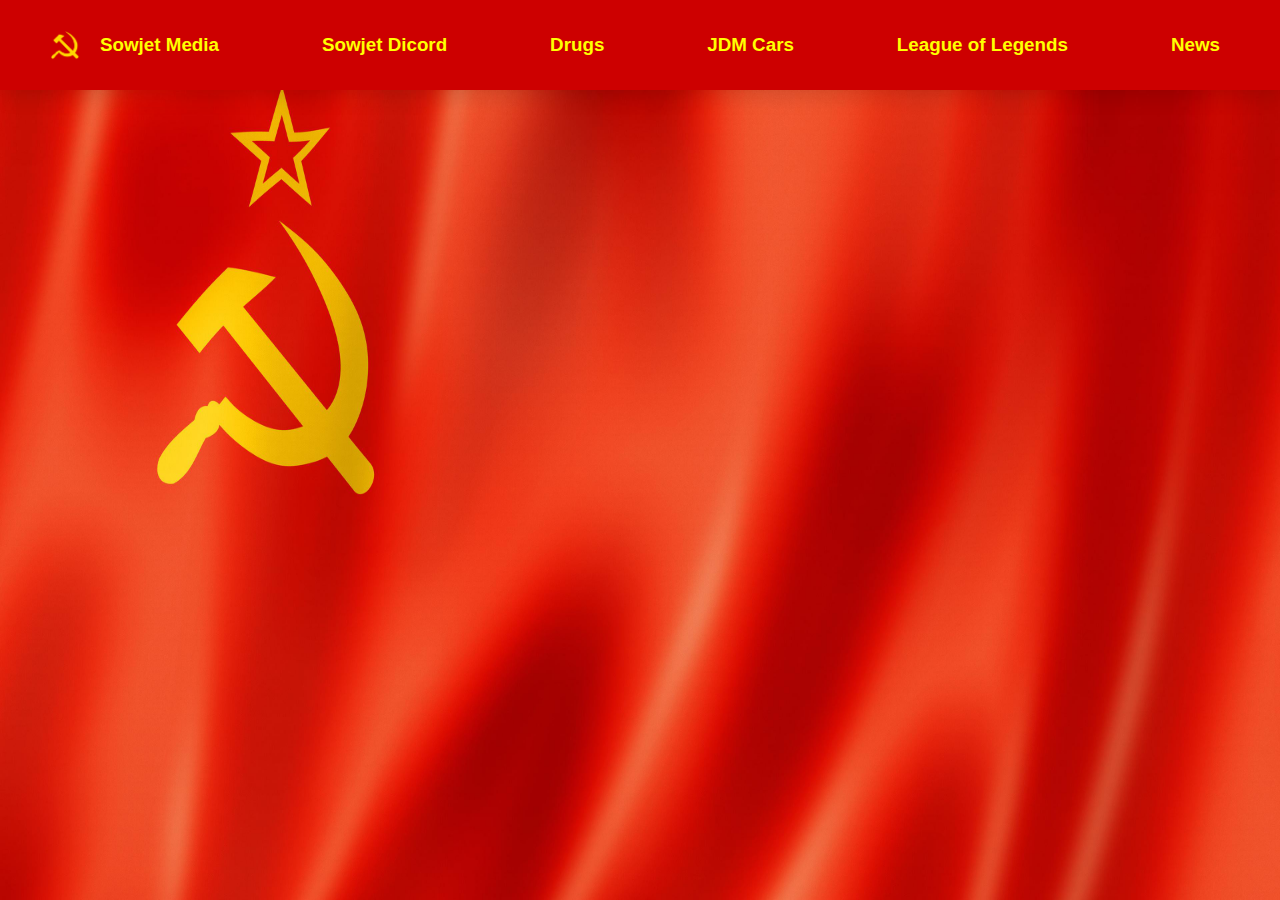
<file: index.html>
<!DOCTYPE html>
<html lang="en">
  <head>
    <meta charset="UTF-8" />
    <meta http-equiv="X-UA-Compatible" content="IE-edge" />
    <meta name="viewport" content="width=device-widht, inital-scale=1.0" />
    <meta name="robots" content="index, follow" />
    <meta name="DerStecher 9000" content="Wir sind Geistlich behindert!" />
    <title>Sowjet Media</title>
    <link
      rel="icon"
      type="image/x-icon"
      href="./IMG/2000px-Hammer_and_sickle.png"
    />
  </head>
  <body>
    <header>
      <nav>
        <ul class="menu-list">
          <li class="link">
            <a href="./index.html" class="menu-item">
              <div>
                <div class="logo"></div>
                <h1>Sowjet Media</h1>
              </div>
            </a>
          </li>
          <li>
            <a href="./discord.html" class="menu-item">
              <h2>Sowjet Dicord</h2>
            </a>
          </li>

          <li>
            <a href="./drugs.html" class="menu-item">
              <h2>Drugs</h2>
            </a>
          </li>

          <li>
            <a href="./jdm.html" class="menu-item">
              <h2>JDM Cars</h2>
            </a>
          </li>

          <li>
            <a href="./leagueoflegends.html" class="menu-item">
              <h2>League of Legends</h2>
            </a>
          </li>

          <li>
            <a href="./news.html" class="menu-item">
              <h2>News</h2>
            </a>
          </li>
        </ul>
      </nav>
    </header>
    <!-- End of Nav-leiste-->
  </body>
  <style>
    * {
      margin: 0;
      padding: 0;
      box-sizing: border-box;
    }
    html {
      scroll-behavior: smooth;
      font-size: 62.5%;
    }

    body {
      background-image: url("./sowjetunion-flagge-100~3840x2160.jpeg");
      background-repeat: no-repeat;
      background-attachment: fixed;
      background-size: cover;
      background-size: 100% 100%;
    }

    header {
      width: 100%;
      height: 100%;
    }

    .menu-list {
      display: flex;
      flex-wrap: wrap;
      justify-content: space-between;
      align-items: center;
      background-color: rgb(205, 0, 0);
      list-style: none;
      min-height: 10vh;
      padding: 1rem;
      box-shadow: 0 0.5rem 2rem rgba(2, 2, 2, 0.137);
      z-index: 1;
      position: relative;
      padding-right: 5rem;
      padding-left: 5rem;
    }

    .link div {
      display: flex;
      justify-content: space-between;
      align-items: center;
      gap: 1rem;
    }

    .menu-item {
      color: yellow;
      text-decoration: none;
    }

    .logo {
      background-image: url("./2000px-Hammer_and_sickle.png");
      width: 3rem;
      height: 3rem;
      background-repeat: no-repeat;
      background-position: center;
      background-size: cover;
    }

    h1 {
      font-family: sans-serif;
      font-size: calc(0.6rem + 1vw);
      padding: 1rem;
    }

    h2 {
      font-family: sans-serif;
      font-size: calc(0.6rem + 1vw);
      padding: 1rem;
    }
    /* Header end */
  </style>
</html>
</file>
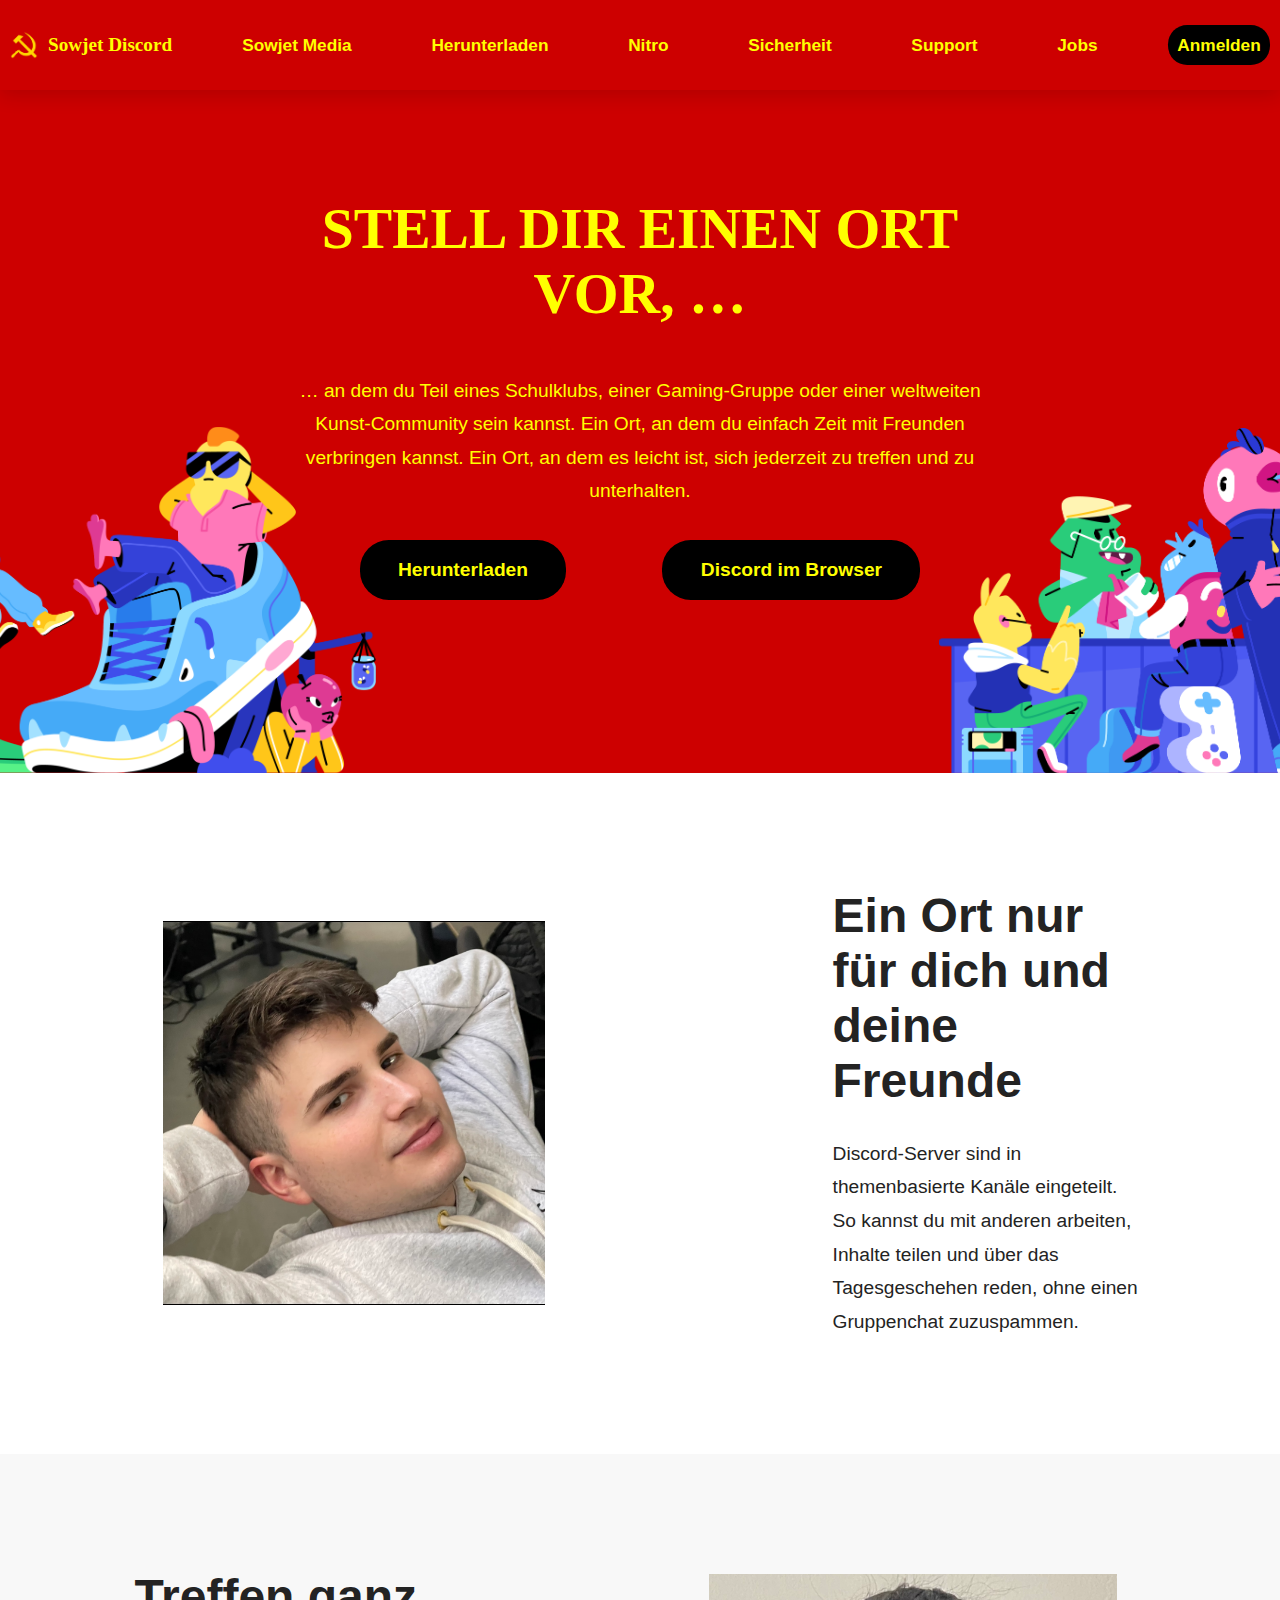
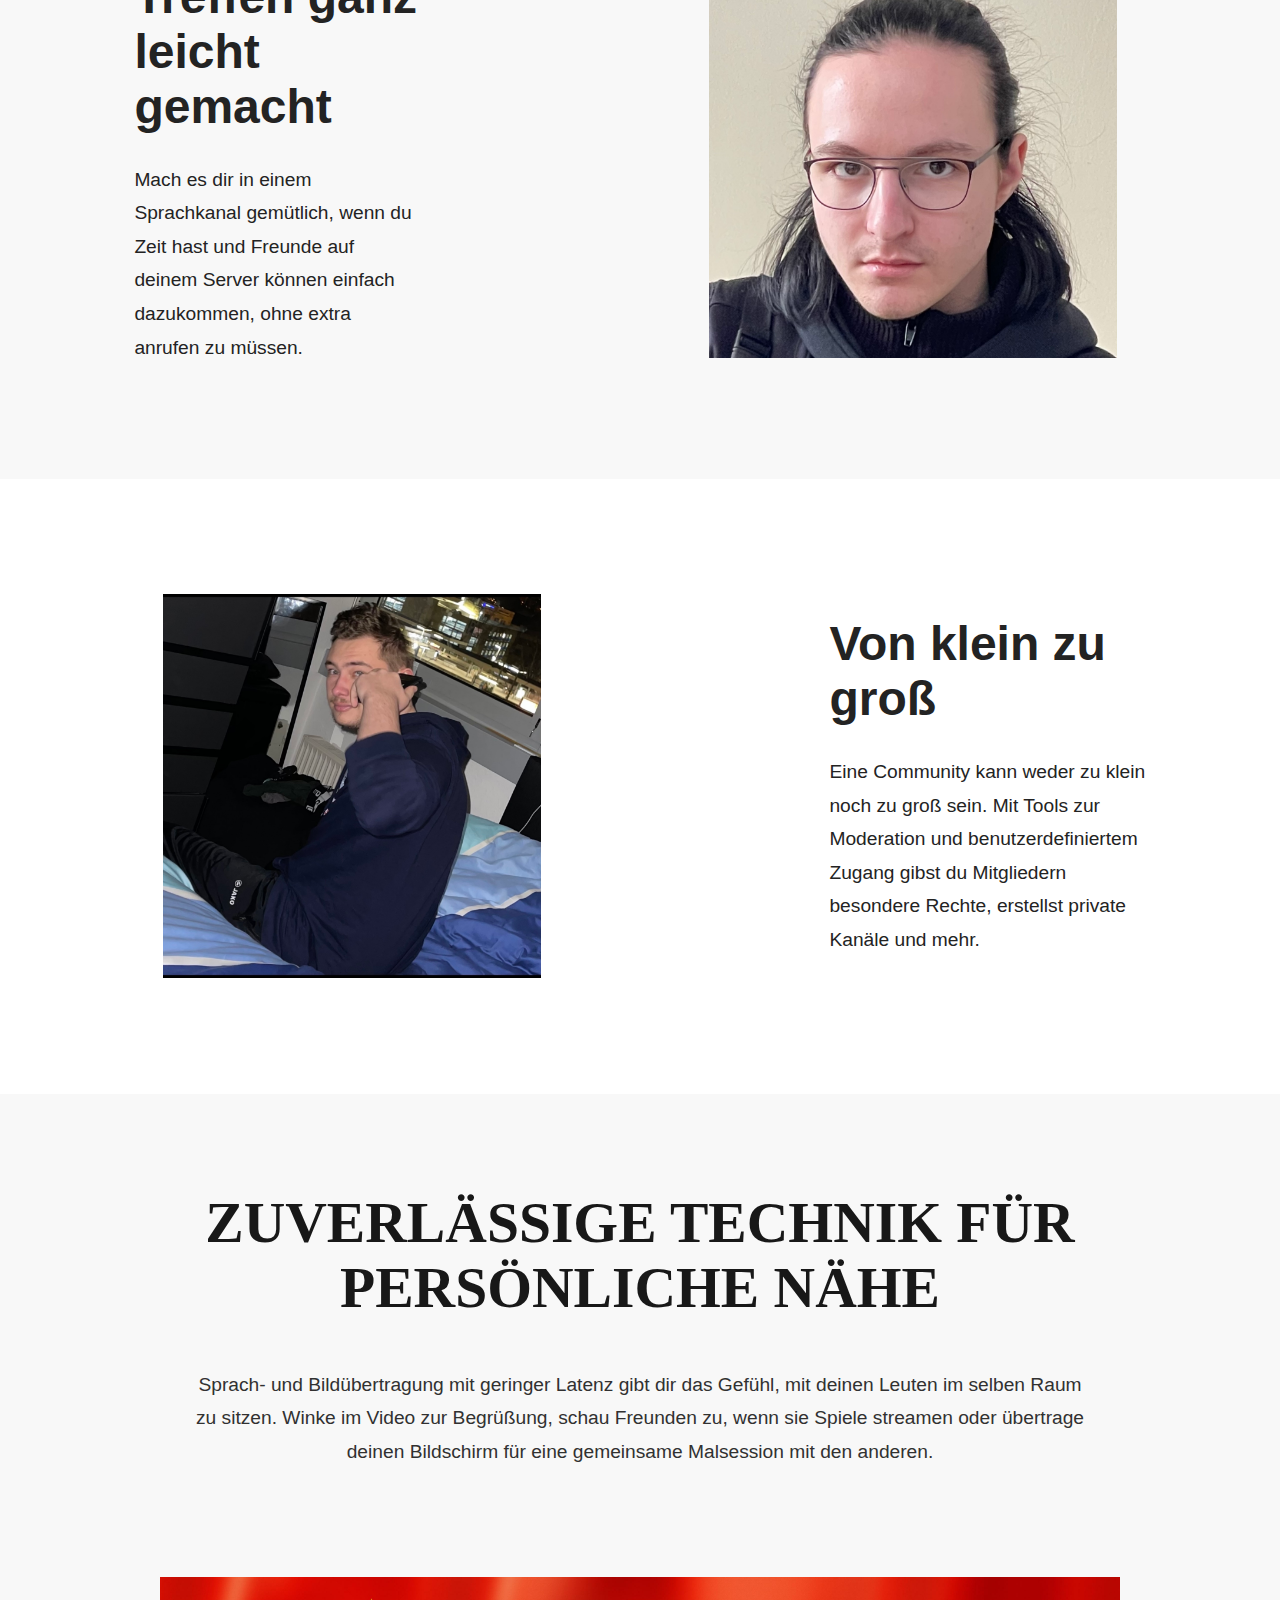
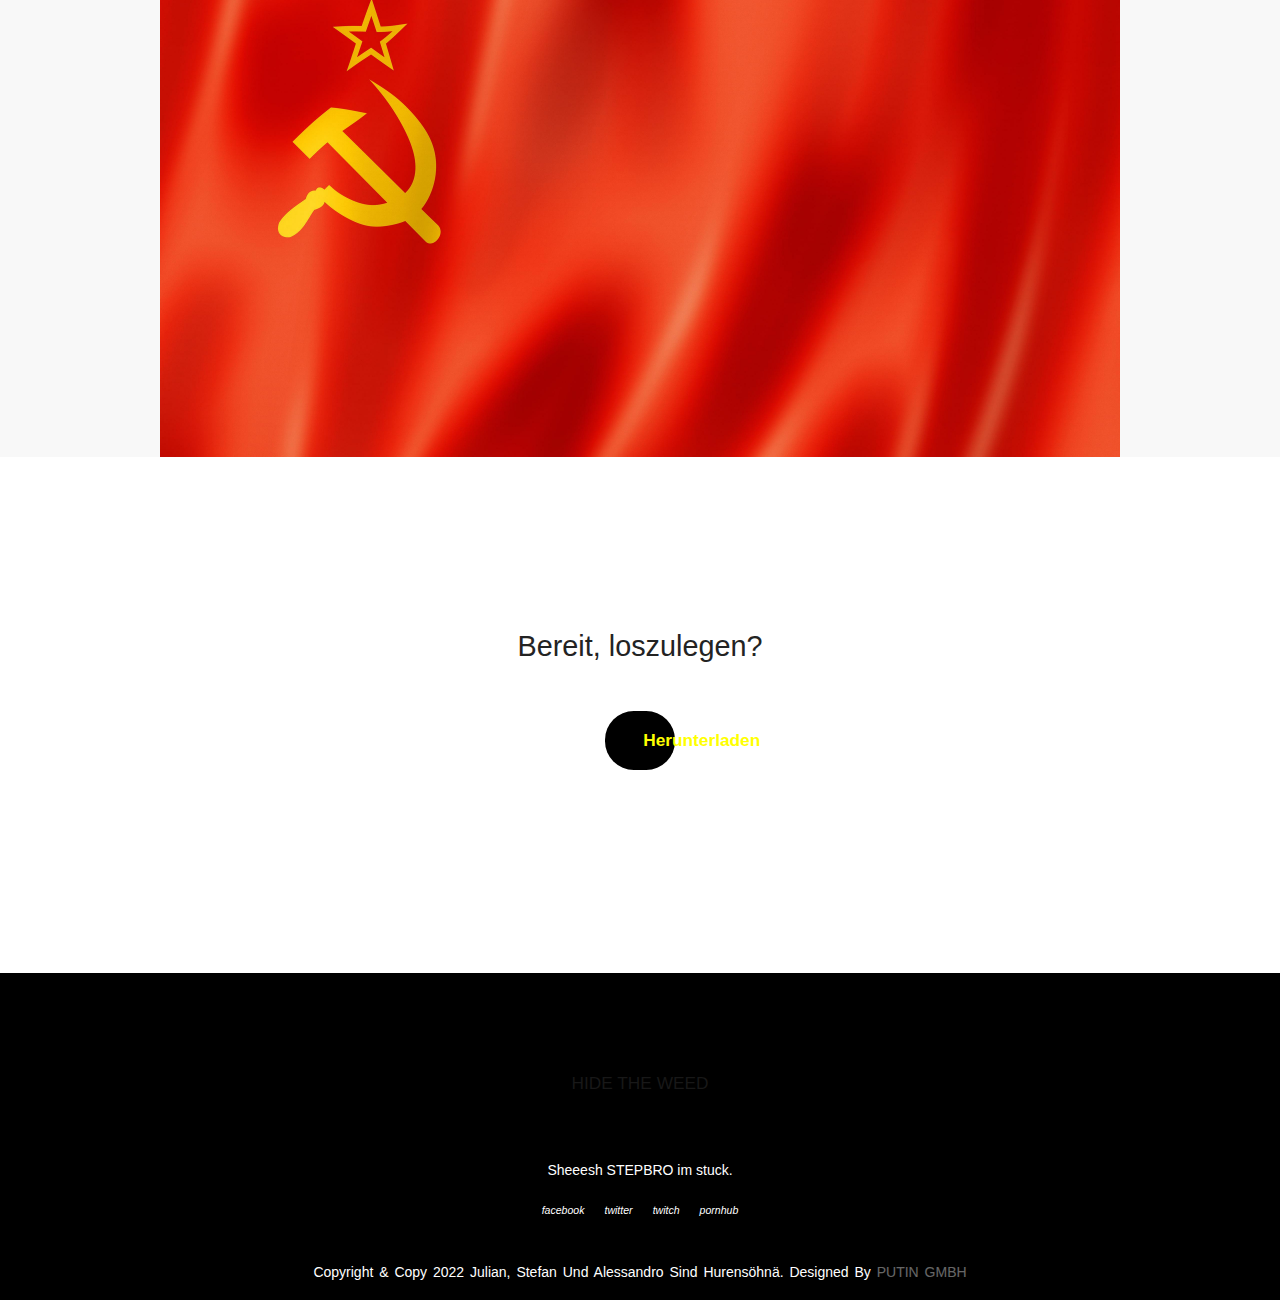
<file: discord.html>
<!DOCTYPE html>
<html lang="en">
  <head>
    <meta charset="UTF-8" />
    <meta name="viewport" content="width=device-widht, inital-scale=1.0" />
    <meta name="robots" content="index, follow" />
    <meta name="DerStecher 9000" content="Wir sind Geistlich behindert!" />

    <title>Discord The Sowjet Version</title>
    <link rel="stylesheet" href="./styles.css" />
  </head>

  <body>
    <header>
      <!-- Start of site1-->
      <ul class="menu-list">
        <li class="link">
          <a href="./discord.html" class="menu-item">
            <div>
              <div class="logo"></div>
              <h1>Sowjet Discord</h1>
            </div>
          </a>
        </li>

        <li class="droppy">
          <a href="./index.html" class="menu-item" id="drop-down">
            <h2>Sowjet Media</h2>
          </a>
          <!-- DROP DOWN MENU -->
          <ul class="drop-down_menu">
            <li>
              <a href="./discord.html" class="dropdown-item">Sowjet Dicord</a>
            </li>
            <li><a href="./drugs.html" class="dropdown-item">Drugs</a></li>
            <li><a href="./jdm.html" class="dropdown-item">JDM Cars</a></li>
            <li>
              <a href="./leagueoflegends.html" class="dropdown-item"
                >League of Legends</a
              >
            </li>
            <li><a href="./news.html" class="dropdown-item">News</a></li>
          </ul>
          <!-- DROP DOWN MENU end-->
        </li>

        <li>
          <a href="https://discord.com/download" class="menu-item">
            <h2>Herunterladen</h2>
          </a>
        </li>

        <li>
          <a href="https://discord.com/nitro" class="menu-item">
            <h2>Nitro</h2>
          </a>
        </li>

        <li>
          <a href="https://discord.com/safety" class="menu-item">
            <h2>Sicherheit</h2>
          </a>
        </li>

        <li>
          <a href="https://support.discord.com/hc/de" class="menu-item">
            <h2>Support</h2>
          </a>
        </li>

        <li>
          <a href="https://discord.com/jobs" class="menu-item">
            <h2>Jobs</h2>
          </a>
        </li>

        <li id="login">
          <a href="https://discord.com/login" class="menu-item">
            <h2>Anmelden</h2>
          </a>
        </li>
      </ul>
      <!-- Start of site1 -->
      <div class="site1">
        <ul class="site1-list">
          <li>
            <h3>STELL DIR EINEN ORT VOR, …</h3>
          </li>
          <li>
            <p class="ptext">
              … an dem du Teil eines Schulklubs, einer Gaming-Gruppe oder einer
              weltweiten Kunst-Community sein kannst. Ein Ort, an dem du einfach
              Zeit mit Freunden verbringen kannst. Ein Ort, an dem es leicht
              ist, sich jederzeit zu treffen und zu unterhalten.
            </p>
          </li>
          <li class="site1-button">
            <a href="https://discord.com/download" class="site1-item">
              <h5 class="download">Herunterladen</h5>
            </a>
          </li>
          <li class="site1-button">
            <a href="./" class="site1-item">
              <h5>Discord im Browser</h5>
            </a>
          </li>
        </ul>

        <div id="site1_img1"></div>

        <div id="site1_img2"></div>
      </div>
      <!-- End of site1-->
    </header>
    <!-- Start of site2-->

    <div class="site2">
      <div class="site2_img"></div>
      <div class="textgridleft">
        <h4>Ein Ort nur für dich und deine Freunde</h4>

        <p class="p24">
          Discord-Server sind in themenbasierte Kanäle eingeteilt. So kannst du
          mit anderen arbeiten, Inhalte teilen und über das Tagesgeschehen
          reden, ohne einen Gruppenchat zuzuspammen.
        </p>
      </div>
    </div>

    <!-- End of site2-->

    <!-- Start of site3-->
    <div class="site3">
      <div class="textgridright">
        <h4>Treffen ganz leicht gemacht</h4>

        <p class="p24">
          Mach es dir in einem Sprachkanal gemütlich, wenn du Zeit hast und
          Freunde auf deinem Server können einfach dazukommen, ohne extra
          anrufen zu müssen.
        </p>
      </div>
      <div class="site3_img"></div>
    </div>

    <!-- End of site3-->

    <!-- Start of site4-->
    <div class="site4">
      <div class="site4_img"></div>
      <div class="textgridleft">
        <h4>Von klein zu groß</h4>
        <p class="p24">
          Eine Community kann weder zu klein noch zu groß sein. Mit Tools zur
          Moderation und benutzerdefiniertem Zugang gibst du Mitgliedern
          besondere Rechte, erstellst private Kanäle und mehr.
        </p>
      </div>
    </div>
    <!-- End of site4-->

    <!-- Start of site5-->
    <div class="site5">
      <h6>ZUVERLÄSSIGE TECHNIK FÜR PERSÖNLICHE NÄHE</h6>
      <p class="p5">
        Sprach- und Bildübertragung mit geringer Latenz gibt dir das Gefühl, mit
        deinen Leuten im selben Raum zu sitzen. Winke im Video zur Begrüßung,
        schau Freunden zu, wenn sie Spiele streamen oder übertrage deinen
        Bildschirm für eine gemeinsame Malsession mit den anderen.
      </p>
      <div class="site5_img"></div>
    </div>
    <div class="site5_bottem">
      <p class="site5_text">Bereit, loszulegen?</p>
      <div class="site5-button">
        <a href="https://discord.com/download" class="site5-item">
          <h2>Herunterladen</h2>
        </a>
      </div>
    </div>
    <!-- End of site5-->
    <footer>
      <div class="footer-content">
        <h6>HIDE THE WEED</h6>
        <p>Sheeesh STEPBRO im stuck.</p>
        <ul class="socials">
          <li>
            <a href="https://youtu.be/o9FnkT-4r5w"
              ><i class="fa fa-facebook">facebook</i></a
            >
          </li>
          <li>
            <a href="https://youtu.be/tIq_Y1Wy2Do"
              ><i class="fa fa-twitter">twitter</i></a
            >
          </li>
          <li>
            <a href="https://youtu.be/JQAg1OkKn8w"
              ><i class="fa fa-twitch">twitch</i></a
            >
          </li>
          <li>
            <a href="https://youtu.be/iik25wqIuFo"
              ><i class="fa fa-youtube">pornhub</i></a
            >
          </li>
        </ul>
      </div>
      <div class="footer-bottom">
        <p>
          copyright & copy 2022 Julian, Stefan und Alessandro sind Hurensöhnä.
          designed by
          <span>Putin gmbh</span>
        </p>
      </div>
    </footer>
    <!-- Scripts  -->
    <script src="./sovjetdicord.js"></script>
  </body>
</html>
</file>
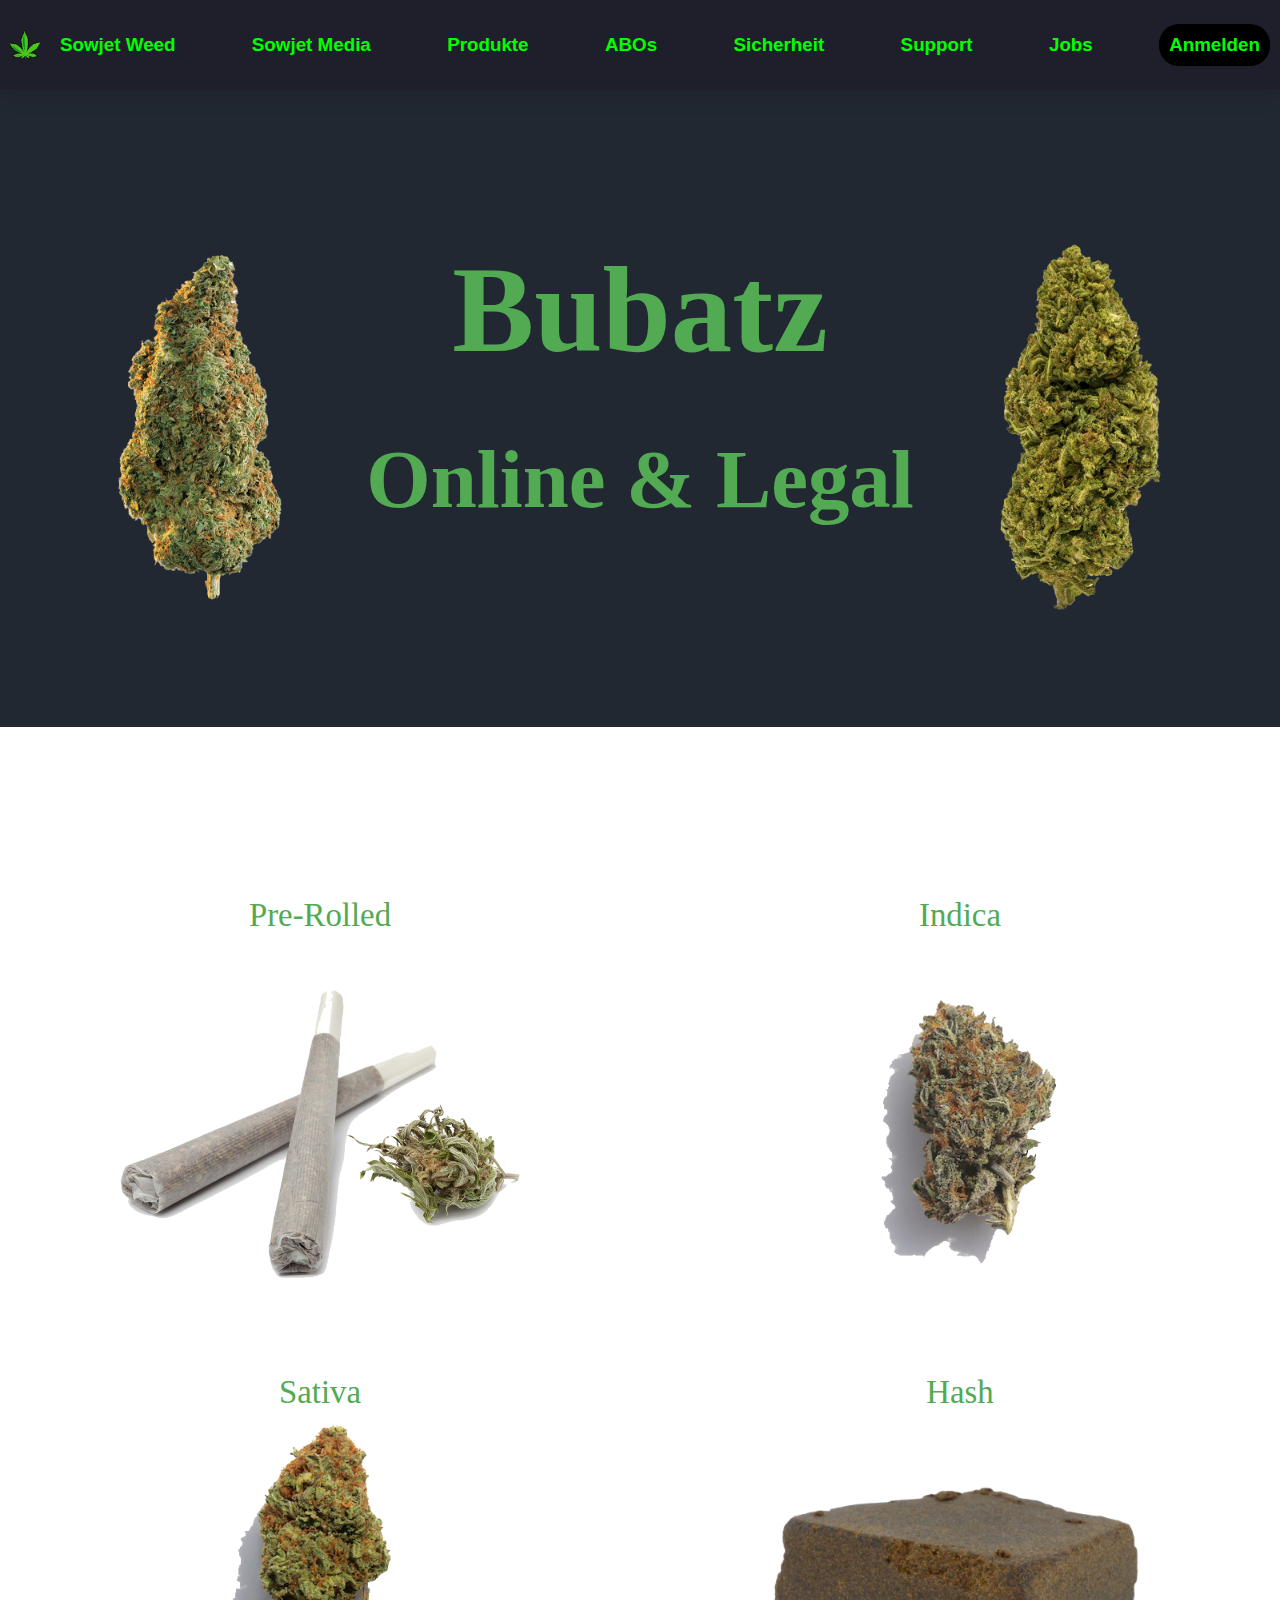
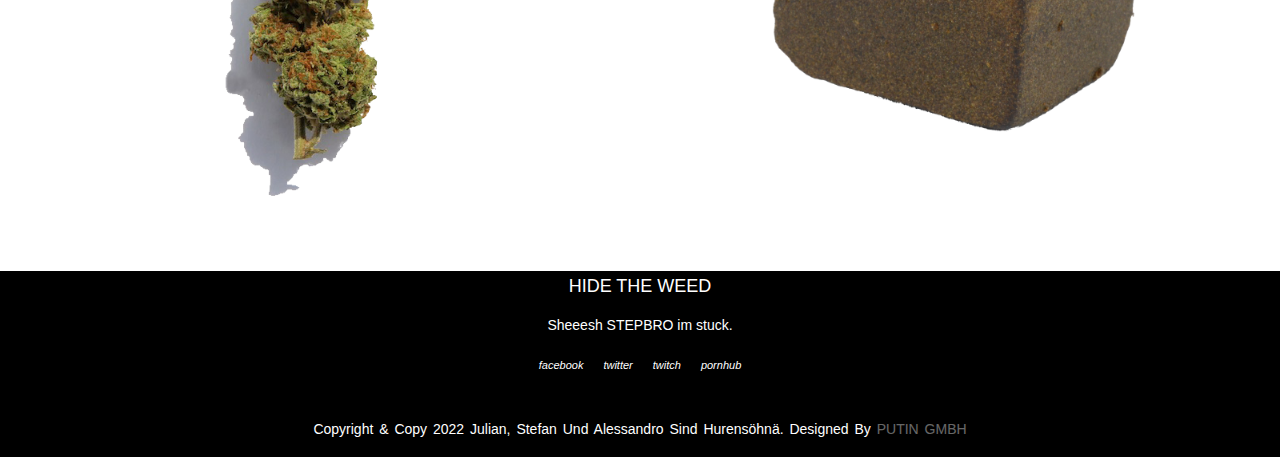
<file: drugs.html>
<!DOCTYPE html>
<html lang="en">
  <head>
    <meta charset="UTF-8" />
    <meta http-equiv="X-UA-Compatible" content="IE=edge" />
    <meta name="viewport" content="width=device-width, initial-scale=1.0" />
    <title>Drugs for Germany</title>
    <link rel="stylesheet" href="./drugssytles.css" />
  </head>
  <body>
    <!-- Nav-leiste-->
    <header>
      <nav>
        <ul class="menu-list">
          <li class="link">
            <a href="./drugs.html" class="menu-item">
              <div>
                <div class="logo"></div>
                <h1>Sowjet Weed</h1>
              </div>
            </a>
          </li>

          <li class="droppy">
            <a href="./index.html" class="menu-item" id="drop-down">
              <h2>Sowjet Media</h2>
            </a>
            <!-- DROP DOWN MENU -->
            <ul class="drop-down_menu">
              <li>
                <a href="./discord.html" class="dropdown-item">Sowjet Dicord</a>
              </li>
              <li><a href="./drugs.html" class="dropdown-item">Drugs</a></li>
              <li><a href="./jdm.html" class="dropdown-item">JDM Cars</a></li>
              <li>
                <a href="./leagueoflegends.html" class="dropdown-item"
                  >League of Legends</a
                >
              </li>
              <li><a href="./news.html" class="dropdown-item">News</a></li>
            </ul>
            <!-- DROP DOWN MENU end-->
          </li>

          <li>
            <a href="./produkte.html" class="menu-item">
              <h2>Produkte</h2>
            </a>
          </li>

          <li>
            <a href="https://streamlabs.com/aragwin/tip" class="menu-item">
              <h2>ABOs</h2>
            </a>
          </li>

          <li>
            <a href="https://streamlabs.com/aragwin/tip" class="menu-item">
              <h2>Sicherheit</h2>
            </a>
          </li>

          <li>
            <a href="/Support.html" class="menu-item">
              <h2>Support</h2>
            </a>
          </li>

          <li>
            <a href="https://streamlabs.com/aragwin/tip" class="menu-item">
              <h2>Jobs</h2>
            </a>
          </li>

          <li id="login">
            <a href="https://streamlabs.com/aragwin/tip" class="menu-item">
              <h2>Anmelden</h2>
            </a>
          </li>
        </ul>
      </nav>
    </header>
    <!-- End of Nav-leiste-->

    <main>
      <!-- Start Site1 -->

      <div class="site1">
        <ul class="intro-text">
          <li class="sampleText">
            <h3>Bubatz</h3>
            <h4>Online & Legal</h4>
          </li>
          <li>
            <div class="site1_img_r"></div>
          </li>
          <li>
            <div class="site1_img_l"></div>
          </li>
          </li>
        </ul>
        <div class="site1_img_mobile"></div>

      </div>

      <!-- End Site1 -->



      <!-- Start Site2 -->
      <div class="boxes">
        <div class="box box1">
          <p class="Sorten">Pre-Rolled</p>
          <div class="site2-img-prerolled"></div>
        </div>
        <div class="box box2">
          <p class="Sorten">Indica</p>
          <div class="site2-img-indica"></div>

        </div>
        <div class="box box3">
          <p class="Sorten">Sativa</p>
          <div class="site2-img-sativa"></div>

        </div>
        <div class="box box4">
          <p class="Sorten">Hash</p>
          <div class="site2-img-hash"></div>

        </div>
      </div>
      <!-- End Site2 -->
    </main>

    <footer>
      <div class="footer-content">
        <h6>HIDE THE WEED</h6>
        <p>Sheeesh STEPBRO im stuck.</p>
        <ul class="socials">
          <li>
            <a href="https://youtu.be/o9FnkT-4r5w"
              ><i class="fa fa-facebook">facebook</i
            ></a>
          </li>
          <li>
            <a href="https://youtu.be/tIq_Y1Wy2Do"
              ><i class="fa fa-twitter">twitter</i
            ></a>
          </li>
          <li>
            <a href="https://youtu.be/JQAg1OkKn8w"
              ><i class="fa fa-twitch">twitch</i
            ></a>
          </li>
          <li>
            <a href="https://youtu.be/iik25wqIuFo"
              ><i class="fa fa-youtube">pornhub</i
            ></a>
          </li>
        </ul>
      </div>
      <div class="footer-bottom">
        <p>
          copyright & copy 2022 Julian, Stefan und Alessandro sind Hurensöhnä. designed by
          <span>Putin gmbh</span>
        </p>
      </div>
    </footer>

    <script src="./sovjetdicord.js"></script>
  </body>
</html>
</file>
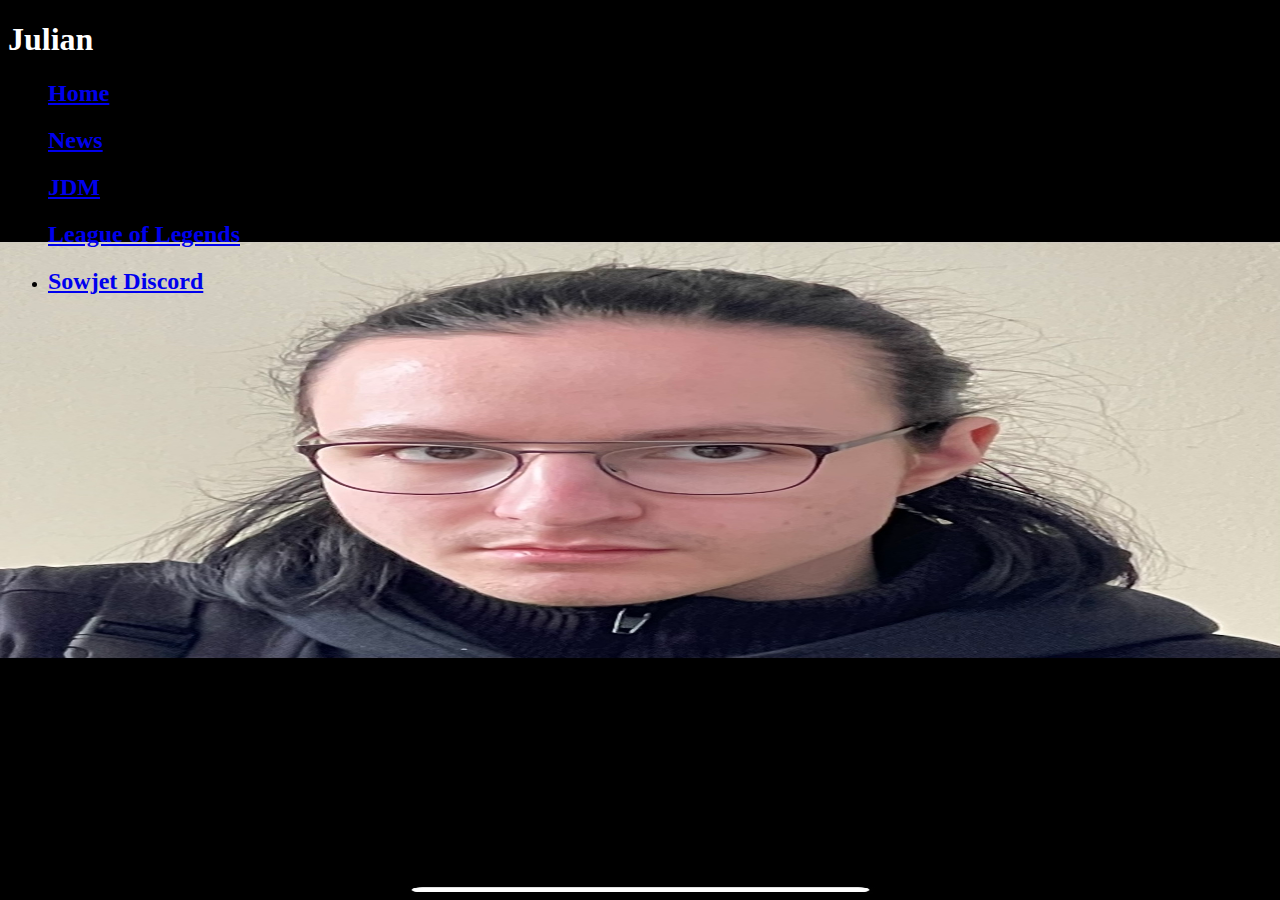
<file: leagueoflegends.html>
<!DOCTYPE html>
<head>
  <meta charset="UTF-8" />
  <meta http-equiv="X-UA-Compatible" content="IE-edge" />
  <meta name="viewport" content="width=device-widht, inital-scale=1.0" />
  <meta name="robots" content="index, follow" />
  <meta name="DerStecher 9000" content="Wir sind Geistlich behindert!" />
  <link rel="icon" type="image/x-icon" href="./2000px-Hammer_and_sickle.png" />
  <title>Sovjet Media - League of Legends</title>
</head>
<body>
  <h1 style="color: white">Julian</h1>

  <ul>
    <li>
      <a href="./">
        <h2>Home</h2>
      </a>
    </li>
    <li>
      <a href="./news.html">
        <h2>News</h2>
      </a>
    </li>
    <li>
      <a href="./jdm.html">
        <h2>JDM</h2>
      </a>
    </li>
    <li>
      <a href="./leagueoflegends.html">
        <h2>League of Legends</h2>
      </a>
    </li>
    <li>
      <a href="./discord.html">
        <h2>Sowjet Discord</h2>
      </a>
    </li>
  </ul>
</body>
<style>
  body {
    background-image: url("./IMG_3857.jpg");
    background-repeat: no-repeat;
    background-attachment: fixed;
    background-size: cover;
    background-size: 100% 100%;
  }
</style>
</file>
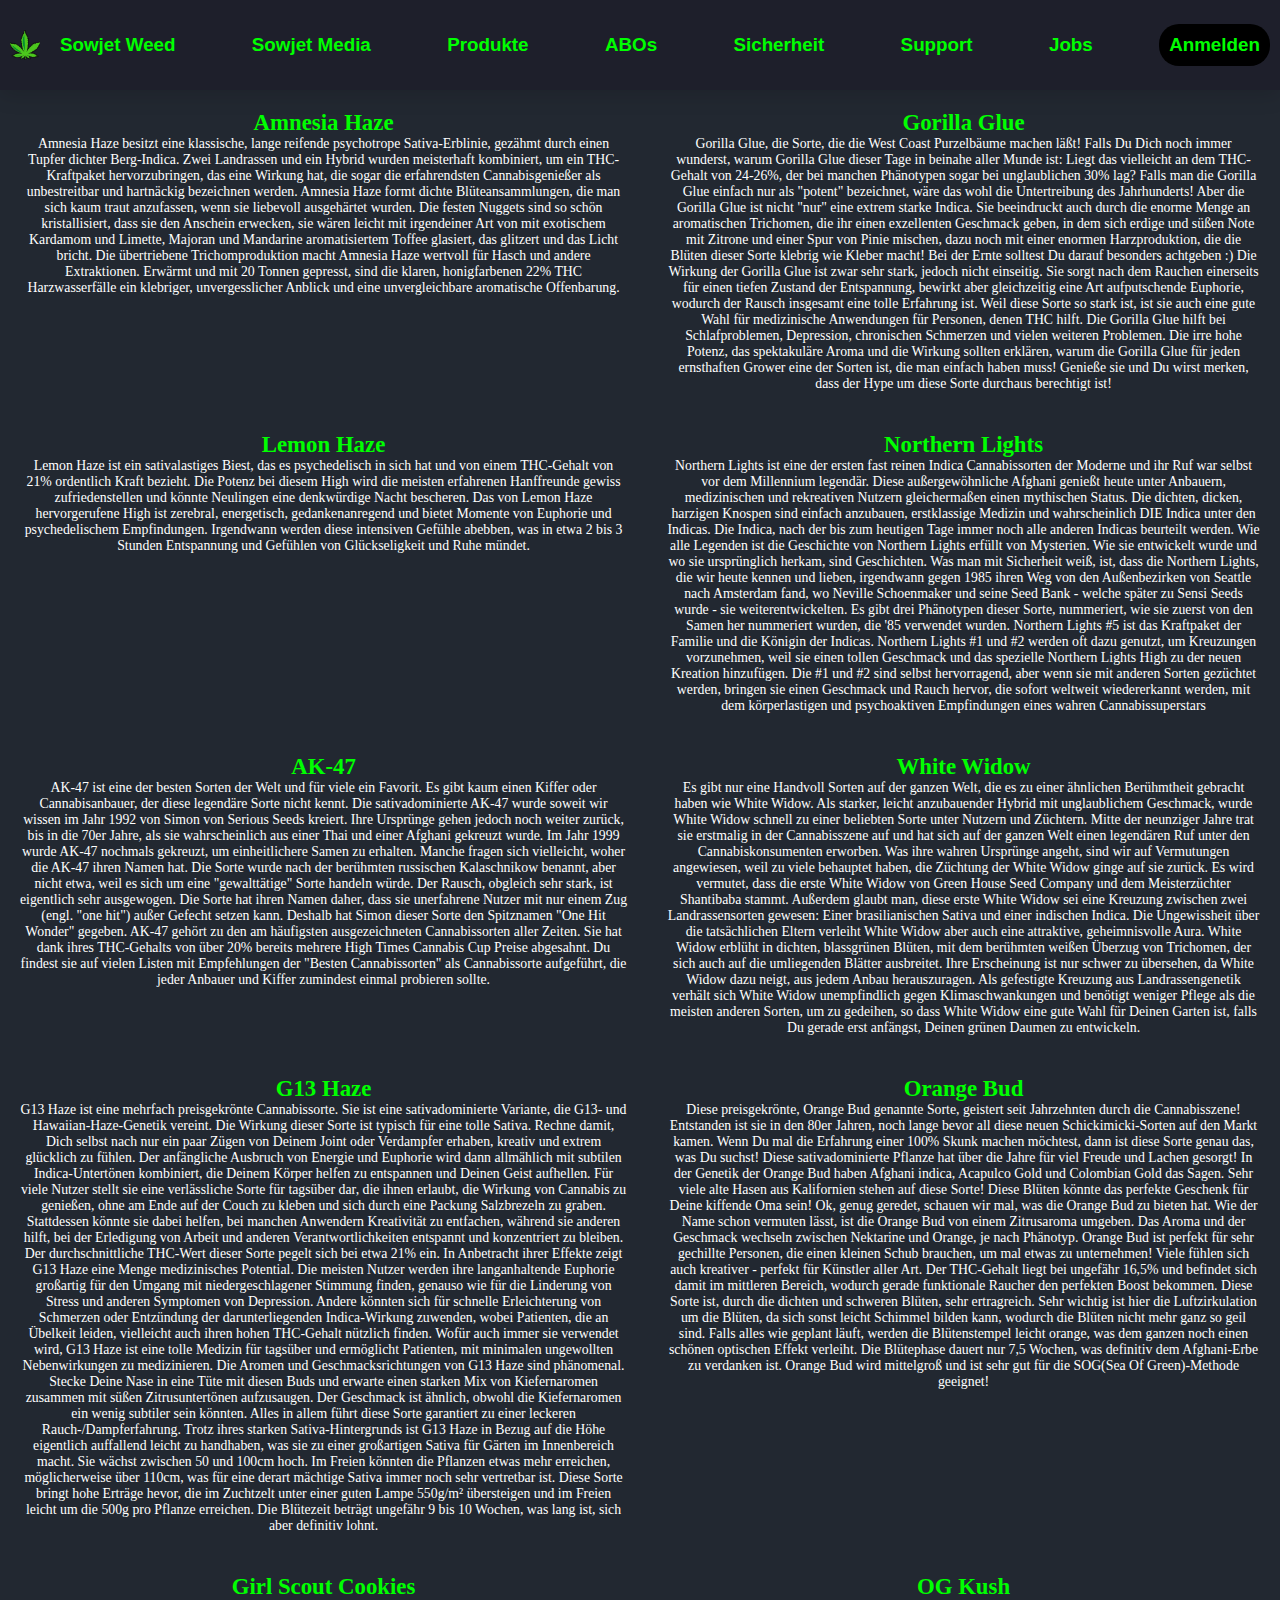
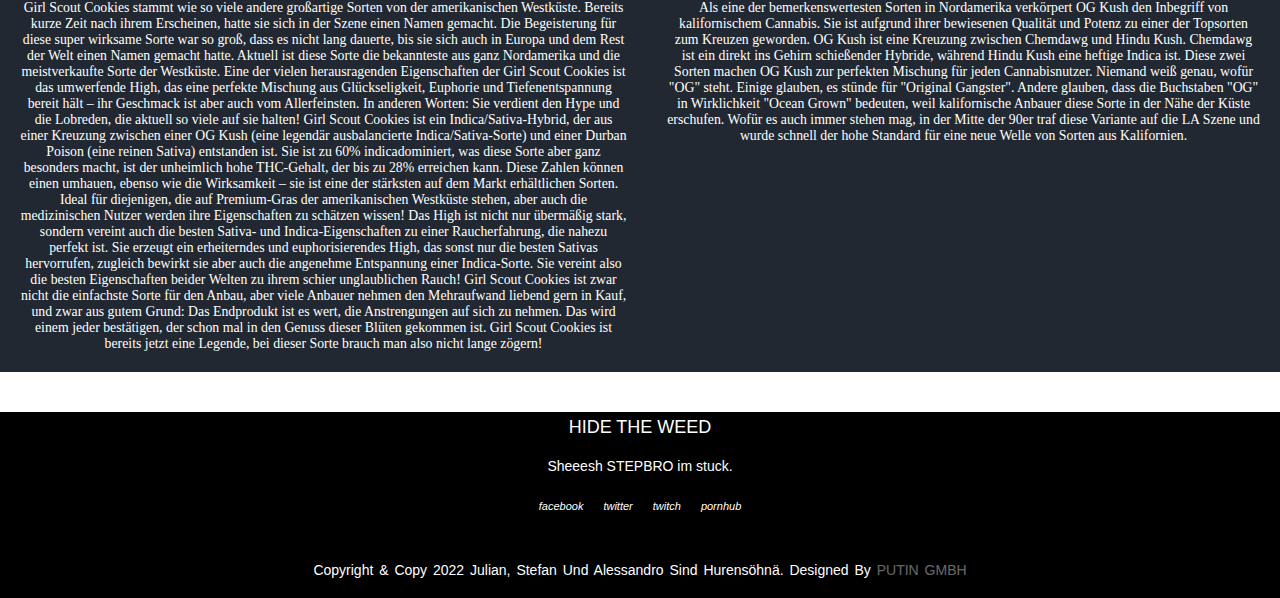
<file: produkte.html>
<!DOCTYPE html>
<html lang="en">
  <head>
    <meta charset="UTF-8" />
    <meta http-equiv="X-UA-Compatible" content="IE=edge" />
    <meta name="viewport" content="width=device-width, initial-scale=1.0" />
    <title>Produkte</title>
    <link rel="stylesheet" href="./produktesytles.css" />
  </head>
  <body>
    <!-- Nav-leiste-->
    <header>
      <nav>
        <ul class="menu-list">
          <li class="link">
            <a href="./drugs.html" class="menu-item">
              <div>
                <div class="logo"></div>
                <h1>Sowjet Weed</h1>
              </div>
            </a>
          </li>

          <li class="droppy">
            <a href="./index.html" class="menu-item" id="drop-down">
              <h2>Sowjet Media</h2>
            </a>
            <!-- DROP DOWN MENU -->
            <ul class="drop-down_menu">
              <li>
                <a href="./discord.html" class="dropdown-item">Sowjet Dicord</a>
              </li>
              <li><a href="./drugs.html" class="dropdown-item">Drugs</a></li>
              <li><a href="./jdm.html" class="dropdown-item">JDM Cars</a></li>
              <li>
                <a href="./leagueoflegends.html" class="dropdown-item"
                  >League of Legends</a
                >
              </li>
              <li><a href="./news.html" class="dropdown-item">News</a></li>
            </ul>
            <!-- DROP DOWN MENU end-->
          </li>

          <li>
            <a href="./produkte.html" class="menu-item">
              <h2>Produkte</h2>
            </a>
          </li>

          <li>
            <a href="https://streamlabs.com/aragwin/tip" class="menu-item">
              <h2>ABOs</h2>
            </a>
          </li>

          <li>
            <a href="https://streamlabs.com/aragwin/tip" class="menu-item">
              <h2>Sicherheit</h2>
            </a>
          </li>

          <li>
            <a href="./Support.html" class="menu-item">
              <h2>Support</h2>
            </a>
          </li>

          <li>
            <a href="https://streamlabs.com/aragwin/tip" class="menu-item">
              <h2>Jobs</h2>
            </a>
          </li>

          <li id="login">
            <a href="https://streamlabs.com/aragwin/tip" class="menu-item">
              <h2>Anmelden</h2>
            </a>
          </li>
        </ul>
      </nav>
    </header>
    <!-- End of Nav-leiste-->

    <!--hurensohn-->
    <main>
      <div>
        <div class="boxes">
          <div class="box box1">
            <section>
              <h3>Amnesia Haze</h3>
              <p>
                Amnesia Haze besitzt eine klassische, lange reifende psychotrope
                Sativa-Erblinie, gezähmt durch einen Tupfer dichter Berg-Indica.
                Zwei Landrassen und ein Hybrid wurden meisterhaft kombiniert, um
                ein THC-Kraftpaket hervorzubringen, das eine Wirkung hat, die
                sogar die erfahrendsten Cannabisgenießer als unbestreitbar und
                hartnäckig bezeichnen werden. Amnesia Haze formt dichte
                Blüteansammlungen, die man sich kaum traut anzufassen, wenn sie
                liebevoll ausgehärtet wurden. Die festen Nuggets sind so schön
                kristallisiert, dass sie den Anschein erwecken, sie wären leicht
                mit irgendeiner Art von mit exotischem Kardamom und Limette,
                Majoran und Mandarine aromatisiertem Toffee glasiert, das
                glitzert und das Licht bricht. Die übertriebene
                Trichomproduktion macht Amnesia Haze wertvoll für Hasch und
                andere Extraktionen. Erwärmt und mit 20 Tonnen gepresst, sind
                die klaren, honigfarbenen 22% THC Harzwasserfälle ein klebriger,
                unvergesslicher Anblick und eine unvergleichbare aromatische
                Offenbarung.
              </p>
            </section>
          </div>
          <div class="box box2">
            <section>
              <h3>Gorilla Glue</h3>
              <p>
                Gorilla Glue, die Sorte, die die West Coast Purzelbäume machen
                läßt! Falls Du Dich noch immer wunderst, warum Gorilla Glue
                dieser Tage in beinahe aller Munde ist: Liegt das vielleicht an
                dem THC-Gehalt von 24-26%, der bei manchen Phänotypen sogar bei
                unglaublichen 30% lag? Falls man die Gorilla Glue einfach nur
                als "potent" bezeichnet, wäre das wohl die Untertreibung des
                Jahrhunderts! Aber die Gorilla Glue ist nicht "nur" eine extrem
                starke Indica. Sie beeindruckt auch durch die enorme Menge an
                aromatischen Trichomen, die ihr einen exzellenten Geschmack
                geben, in dem sich erdige und süßen Note mit Zitrone und einer
                Spur von Pinie mischen, dazu noch mit einer enormen
                Harzproduktion, die die Blüten dieser Sorte klebrig wie Kleber
                macht! Bei der Ernte solltest Du darauf besonders achtgeben :)
                Die Wirkung der Gorilla Glue ist zwar sehr stark, jedoch nicht
                einseitig. Sie sorgt nach dem Rauchen einerseits für einen
                tiefen Zustand der Entspannung, bewirkt aber gleichzeitig eine
                Art aufputschende Euphorie, wodurch der Rausch insgesamt eine
                tolle Erfahrung ist. Weil diese Sorte so stark ist, ist sie auch
                eine gute Wahl für medizinische Anwendungen für Personen, denen
                THC hilft. Die Gorilla Glue hilft bei Schlafproblemen,
                Depression, chronischen Schmerzen und vielen weiteren Problemen.
                Die irre hohe Potenz, das spektakuläre Aroma und die Wirkung
                sollten erklären, warum die Gorilla Glue für jeden ernsthaften
                Grower eine der Sorten ist, die man einfach haben muss! Genieße
                sie und Du wirst merken, dass der Hype um diese Sorte durchaus
                berechtigt ist!
              </p>
            </section>
          </div>
          <div class="box box3">
            <section>
              <h3>Lemon Haze</h3>
              <p class="text">
                Lemon Haze ist ein sativalastiges Biest, das es psychedelisch in
                sich hat und von einem THC-Gehalt von 21% ordentlich Kraft
                bezieht. Die Potenz bei diesem High wird die meisten erfahrenen
                Hanffreunde gewiss zufriedenstellen und könnte Neulingen eine
                denkwürdige Nacht bescheren. Das von Lemon Haze hervorgerufene
                High ist zerebral, energetisch, gedankenanregend und bietet
                Momente von Euphorie und psychedelischem Empfindungen.
                Irgendwann werden diese intensiven Gefühle abebben, was in etwa
                2 bis 3 Stunden Entspannung und Gefühlen von Glückseligkeit und
                Ruhe mündet.
              </p>
            </section>
          </div>
          <div class="box box4">
            <section>
              <h3>Northern Lights</h3>
              <p class="text">
                Northern Lights ist eine der ersten fast reinen Indica
                Cannabissorten der Moderne und ihr Ruf war selbst vor dem
                Millennium legendär. Diese außergewöhnliche Afghani genießt
                heute unter Anbauern, medizinischen und rekreativen Nutzern
                gleichermaßen einen mythischen Status. Die dichten, dicken,
                harzigen Knospen sind einfach anzubauen, erstklassige Medizin
                und wahrscheinlich DIE Indica unter den Indicas. Die Indica,
                nach der bis zum heutigen Tage immer noch alle anderen Indicas
                beurteilt werden. Wie alle Legenden ist die Geschichte von
                Northern Lights erfüllt von Mysterien. Wie sie entwickelt wurde
                und wo sie ursprünglich herkam, sind Geschichten. Was man mit
                Sicherheit weiß, ist, dass die Northern Lights, die wir heute
                kennen und lieben, irgendwann gegen 1985 ihren Weg von den
                Außenbezirken von Seattle nach Amsterdam fand, wo Neville
                Schoenmaker und seine Seed Bank - welche später zu Sensi Seeds
                wurde - sie weiterentwickelten. Es gibt drei Phänotypen dieser
                Sorte, nummeriert, wie sie zuerst von den Samen her nummeriert
                wurden, die '85 verwendet wurden. Northern Lights #5 ist das
                Kraftpaket der Familie und die Königin der Indicas. Northern
                Lights #1 und #2 werden oft dazu genutzt, um Kreuzungen
                vorzunehmen, weil sie einen tollen Geschmack und das spezielle
                Northern Lights High zu der neuen Kreation hinzufügen. Die #1
                und #2 sind selbst hervorragend, aber wenn sie mit anderen
                Sorten gezüchtet werden, bringen sie einen Geschmack und Rauch
                hervor, die sofort weltweit wiedererkannt werden, mit dem
                körperlastigen und psychoaktiven Empfindungen eines wahren
                Cannabissuperstars
              </p>
            </section>
          </div>
          <div class="box box5">
            <section>
              <h3>AK-47</h3>
              <p class="text">
                AK-47 ist eine der besten Sorten der Welt und für viele ein
                Favorit. Es gibt kaum einen Kiffer oder Cannabisanbauer, der
                diese legendäre Sorte nicht kennt. Die sativadominierte AK-47
                wurde soweit wir wissen im Jahr 1992 von Simon von Serious Seeds
                kreiert. Ihre Ursprünge gehen jedoch noch weiter zurück, bis in
                die 70er Jahre, als sie wahrscheinlich aus einer Thai und einer
                Afghani gekreuzt wurde. Im Jahr 1999 wurde AK-47 nochmals
                gekreuzt, um einheitlichere Samen zu erhalten. Manche fragen
                sich vielleicht, woher die AK-47 ihren Namen hat. Die Sorte
                wurde nach der berühmten russischen Kalaschnikow benannt, aber
                nicht etwa, weil es sich um eine "gewalttätige" Sorte handeln
                würde. Der Rausch, obgleich sehr stark, ist eigentlich sehr
                ausgewogen. Die Sorte hat ihren Namen daher, dass sie
                unerfahrene Nutzer mit nur einem Zug (engl. "one hit") außer
                Gefecht setzen kann. Deshalb hat Simon dieser Sorte den
                Spitznamen "One Hit Wonder" gegeben. AK-47 gehört zu den am
                häufigsten ausgezeichneten Cannabissorten aller Zeiten. Sie hat
                dank ihres THC-Gehalts von über 20% bereits mehrere High Times
                Cannabis Cup Preise abgesahnt. Du findest sie auf vielen Listen
                mit Empfehlungen der "Besten Cannabissorten" als Cannabissorte
                aufgeführt, die jeder Anbauer und Kiffer zumindest einmal
                probieren sollte.
              </p>
            </section>
          </div>
          <div class="box box6">
            <section>
              <h3>White Widow</h3>
              <p class="text">
                Es gibt nur eine Handvoll Sorten auf der ganzen Welt, die es zu
                einer ähnlichen Berühmtheit gebracht haben wie White Widow. Als
                starker, leicht anzubauender Hybrid mit unglaublichem Geschmack,
                wurde White Widow schnell zu einer beliebten Sorte unter Nutzern
                und Züchtern. Mitte der neunziger Jahre trat sie erstmalig in
                der Cannabisszene auf und hat sich auf der ganzen Welt einen
                legendären Ruf unter den Cannabiskonsumenten erworben. Was ihre
                wahren Ursprünge angeht, sind wir auf Vermutungen angewiesen,
                weil zu viele behauptet haben, die Züchtung der White Widow
                ginge auf sie zurück. Es wird vermutet, dass die erste White
                Widow von Green House Seed Company und dem Meisterzüchter
                Shantibaba stammt. Außerdem glaubt man, diese erste White Widow
                sei eine Kreuzung zwischen zwei Landrassensorten gewesen: Einer
                brasilianischen Sativa und einer indischen Indica. Die
                Ungewissheit über die tatsächlichen Eltern verleiht White Widow
                aber auch eine attraktive, geheimnisvolle Aura. White Widow
                erblüht in dichten, blassgrünen Blüten, mit dem berühmten weißen
                Überzug von Trichomen, der sich auch auf die umliegenden Blätter
                ausbreitet. Ihre Erscheinung ist nur schwer zu übersehen, da
                White Widow dazu neigt, aus jedem Anbau herauszuragen. Als
                gefestigte Kreuzung aus Landrassengenetik verhält sich White
                Widow unempfindlich gegen Klimaschwankungen und benötigt weniger
                Pflege als die meisten anderen Sorten, um zu gedeihen, so dass
                White Widow eine gute Wahl für Deinen Garten ist, falls Du
                gerade erst anfängst, Deinen grünen Daumen zu entwickeln.
              </p>
            </section>
          </div>
          <div class="box box7">
            <section>
              <h3>G13 Haze</h3>
              <p class="text">
                G13 Haze ist eine mehrfach preisgekrönte Cannabissorte. Sie ist
                eine sativadominierte Variante, die G13- und
                Hawaiian-Haze-Genetik vereint. Die Wirkung dieser Sorte ist
                typisch für eine tolle Sativa. Rechne damit, Dich selbst nach
                nur ein paar Zügen von Deinem Joint oder Verdampfer erhaben,
                kreativ und extrem glücklich zu fühlen. Der anfängliche Ausbruch
                von Energie und Euphorie wird dann allmählich mit subtilen
                Indica-Untertönen kombiniert, die Deinem Körper helfen zu
                entspannen und Deinen Geist aufhellen. Für viele Nutzer stellt
                sie eine verlässliche Sorte für tagsüber dar, die ihnen erlaubt,
                die Wirkung von Cannabis zu genießen, ohne am Ende auf der Couch
                zu kleben und sich durch eine Packung Salzbrezeln zu graben.
                Stattdessen könnte sie dabei helfen, bei manchen Anwendern
                Kreativität zu entfachen, während sie anderen hilft, bei der
                Erledigung von Arbeit und anderen Verantwortlichkeiten entspannt
                und konzentriert zu bleiben. Der durchschnittliche THC-Wert
                dieser Sorte pegelt sich bei etwa 21% ein. In Anbetracht ihrer
                Effekte zeigt G13 Haze eine Menge medizinisches Potential. Die
                meisten Nutzer werden ihre langanhaltende Euphorie großartig für
                den Umgang mit niedergeschlagener Stimmung finden, genauso wie
                für die Linderung von Stress und anderen Symptomen von
                Depression. Andere könnten sich für schnelle Erleichterung von
                Schmerzen oder Entzündung der darunterliegenden Indica-Wirkung
                zuwenden, wobei Patienten, die an Übelkeit leiden, vielleicht
                auch ihren hohen THC-Gehalt nützlich finden. Wofür auch immer
                sie verwendet wird, G13 Haze ist eine tolle Medizin für tagsüber
                und ermöglicht Patienten, mit minimalen ungewollten
                Nebenwirkungen zu medizinieren. Die Aromen und
                Geschmacksrichtungen von G13 Haze sind phänomenal. Stecke Deine
                Nase in eine Tüte mit diesen Buds und erwarte einen starken Mix
                von Kiefernaromen zusammen mit süßen Zitrusuntertönen
                aufzusaugen. Der Geschmack ist ähnlich, obwohl die Kiefernaromen
                ein wenig subtiler sein könnten. Alles in allem führt diese
                Sorte garantiert zu einer leckeren Rauch-/Dampferfahrung. Trotz
                ihres starken Sativa-Hintergrunds ist G13 Haze in Bezug auf die
                Höhe eigentlich auffallend leicht zu handhaben, was sie zu einer
                großartigen Sativa für Gärten im Innenbereich macht. Sie wächst
                zwischen 50 und 100cm hoch. Im Freien könnten die Pflanzen etwas
                mehr erreichen, möglicherweise über 110cm, was für eine derart
                mächtige Sativa immer noch sehr vertretbar ist. Diese Sorte
                bringt hohe Erträge hevor, die im Zuchtzelt unter einer guten
                Lampe 550g/m² übersteigen und im Freien leicht um die 500g pro
                Pflanze erreichen. Die Blütezeit beträgt ungefähr 9 bis 10
                Wochen, was lang ist, sich aber definitiv lohnt.
              </p>
            </section>
          </div>
          <div class="box box8">
            <section>
              <h3>Orange Bud</h3>
              <p class="text">
                Diese preisgekrönte, Orange Bud genannte Sorte, geistert seit
                Jahrzehnten durch die Cannabisszene! Entstanden ist sie in den
                80er Jahren, noch lange bevor all diese neuen
                Schickimicki-Sorten auf den Markt kamen. Wenn Du mal die
                Erfahrung einer 100% Skunk machen möchtest, dann ist diese Sorte
                genau das, was Du suchst! Diese sativadominierte Pflanze hat
                über die Jahre für viel Freude und Lachen gesorgt! In der
                Genetik der Orange Bud haben Afghani indica, Acapulco Gold und
                Colombian Gold das Sagen. Sehr viele alte Hasen aus Kalifornien
                stehen auf diese Sorte! Diese Blüten könnte das perfekte
                Geschenk für Deine kiffende Oma sein! Ok, genug geredet, schauen
                wir mal, was die Orange Bud zu bieten hat. Wie der Name schon
                vermuten lässt, ist die Orange Bud von einem Zitrusaroma
                umgeben. Das Aroma und der Geschmack wechseln zwischen Nektarine
                und Orange, je nach Phänotyp. Orange Bud ist perfekt für sehr
                gechillte Personen, die einen kleinen Schub brauchen, um mal
                etwas zu unternehmen! Viele fühlen sich auch kreativer - perfekt
                für Künstler aller Art. Der THC-Gehalt liegt bei ungefähr 16,5%
                und befindet sich damit im mittleren Bereich, wodurch gerade
                funktionale Raucher den perfekten Boost bekommen. Diese Sorte
                ist, durch die dichten und schweren Blüten, sehr ertragreich.
                Sehr wichtig ist hier die Luftzirkulation um die Blüten, da sich
                sonst leicht Schimmel bilden kann, wodurch die Blüten nicht mehr
                ganz so geil sind. Falls alles wie geplant läuft, werden die
                Blütenstempel leicht orange, was dem ganzen noch einen schönen
                optischen Effekt verleiht. Die Blütephase dauert nur 7,5 Wochen,
                was definitiv dem Afghani-Erbe zu verdanken ist. Orange Bud wird
                mittelgroß und ist sehr gut für die SOG(Sea Of Green)-Methode
                geeignet!
              </p>
            </section>
          </div>
          <div class="box box9">
            <section>
              <h3>Girl Scout Cookies</h3>
              <p class="text">
                Girl Scout Cookies stammt wie so viele andere großartige Sorten
                von der amerikanischen Westküste. Bereits kurze Zeit nach ihrem
                Erscheinen, hatte sie sich in der Szene einen Namen gemacht. Die
                Begeisterung für diese super wirksame Sorte war so groß, dass es
                nicht lang dauerte, bis sie sich auch in Europa und dem Rest der
                Welt einen Namen gemacht hatte. Aktuell ist diese Sorte die
                bekannteste aus ganz Nordamerika und die meistverkaufte Sorte
                der Westküste. Eine der vielen herausragenden Eigenschaften der
                Girl Scout Cookies ist das umwerfende High, das eine perfekte
                Mischung aus Glückseligkeit, Euphorie und Tiefenentspannung
                bereit hält – ihr Geschmack ist aber auch vom Allerfeinsten. In
                anderen Worten: Sie verdient den Hype und die Lobreden, die
                aktuell so viele auf sie halten! Girl Scout Cookies ist ein
                Indica/Sativa-Hybrid, der aus einer Kreuzung zwischen einer OG
                Kush (eine legendär ausbalancierte Indica/Sativa-Sorte) und
                einer Durban Poison (eine reinen Sativa) entstanden ist. Sie ist
                zu 60% indicadominiert, was diese Sorte aber ganz besonders
                macht, ist der unheimlich hohe THC-Gehalt, der bis zu 28%
                erreichen kann. Diese Zahlen können einen umhauen, ebenso wie
                die Wirksamkeit – sie ist eine der stärksten auf dem Markt
                erhältlichen Sorten. Ideal für diejenigen, die auf Premium-Gras
                der amerikanischen Westküste stehen, aber auch die medizinischen
                Nutzer werden ihre Eigenschaften zu schätzen wissen! Das High
                ist nicht nur übermäßig stark, sondern vereint auch die besten
                Sativa- und Indica-Eigenschaften zu einer Raucherfahrung, die
                nahezu perfekt ist. Sie erzeugt ein erheiterndes und
                euphorisierendes High, das sonst nur die besten Sativas
                hervorrufen, zugleich bewirkt sie aber auch die angenehme
                Entspannung einer Indica-Sorte. Sie vereint also die besten
                Eigenschaften beider Welten zu ihrem schier unglaublichen Rauch!
                Girl Scout Cookies ist zwar nicht die einfachste Sorte für den
                Anbau, aber viele Anbauer nehmen den Mehraufwand liebend gern in
                Kauf, und zwar aus gutem Grund: Das Endprodukt ist es wert, die
                Anstrengungen auf sich zu nehmen. Das wird einem jeder
                bestätigen, der schon mal in den Genuss dieser Blüten gekommen
                ist. Girl Scout Cookies ist bereits jetzt eine Legende, bei
                dieser Sorte brauch man also nicht lange zögern!
              </p>
            </section>
          </div>
          <div class="box box10">
            <section>
              <h3>OG Kush</h3>
              <p class="text">
                Als eine der bemerkenswertesten Sorten in Nordamerika verkörpert
                OG Kush den Inbegriff von kalifornischem Cannabis. Sie ist
                aufgrund ihrer bewiesenen Qualität und Potenz zu einer der
                Topsorten zum Kreuzen geworden. OG Kush ist eine Kreuzung
                zwischen Chemdawg und Hindu Kush. Chemdawg ist ein direkt ins
                Gehirn schießender Hybride, während Hindu Kush eine heftige
                Indica ist. Diese zwei Sorten machen OG Kush zur perfekten
                Mischung für jeden Cannabisnutzer. Niemand weiß genau, wofür
                "OG" steht. Einige glauben, es stünde für "Original Gangster".
                Andere glauben, dass die Buchstaben "OG" in Wirklichkeit "Ocean
                Grown" bedeuten, weil kalifornische Anbauer diese Sorte in der
                Nähe der Küste erschufen. Wofür es auch immer stehen mag, in der
                Mitte der 90er traf diese Variante auf die LA Szene und wurde
                schnell der hohe Standard für eine neue Welle von Sorten aus
                Kalifornien.
              </p>
            </section>
          </div>
        </div>
      </div>
    </main>
    <footer>
      <div class="footer-content">
        <h6>HIDE THE WEED</h6>
        <p>Sheeesh STEPBRO im stuck.</p>
        <ul class="socials">
          <li>
            <a href="https://youtu.be/o9FnkT-4r5w"
              ><i class="fa fa-facebook">facebook</i></a
            >
          </li>
          <li>
            <a href="https://youtu.be/tIq_Y1Wy2Do"
              ><i class="fa fa-twitter">twitter</i></a
            >
          </li>
          <li>
            <a href="https://youtu.be/JQAg1OkKn8w"
              ><i class="fa fa-twitch">twitch</i></a
            >
          </li>
          <li>
            <a href="https://youtu.be/iik25wqIuFo"
              ><i class="fa fa-youtube">pornhub</i></a
            >
          </li>
        </ul>
      </div>
      <div class="footer-bottom">
        <p>
          copyright & copy 2022 Julian, Stefan und Alessandro sind Hurensöhnä.
          designed by
          <span>Putin gmbh</span>
        </p>
      </div>
    </footer>
    <script src="./sovjetdicord.js"></script>
  </body>
</html>
</file>
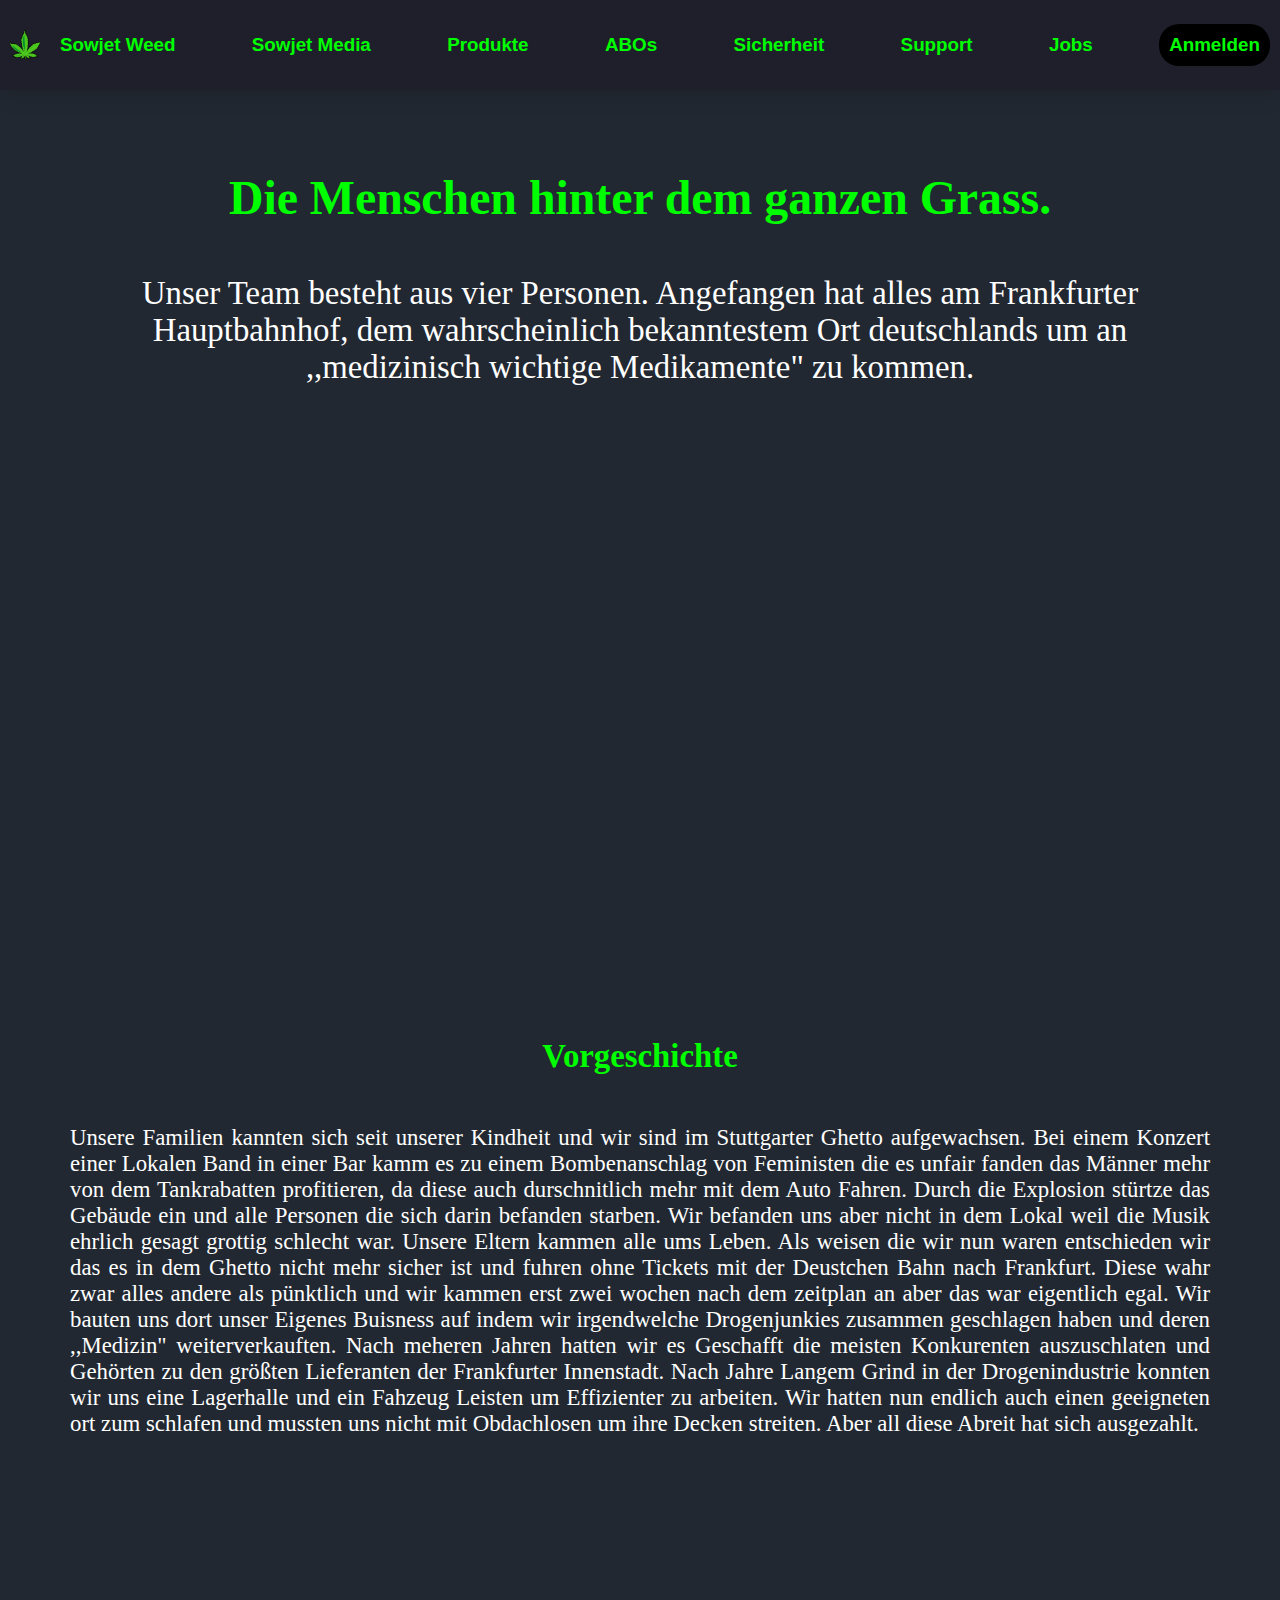
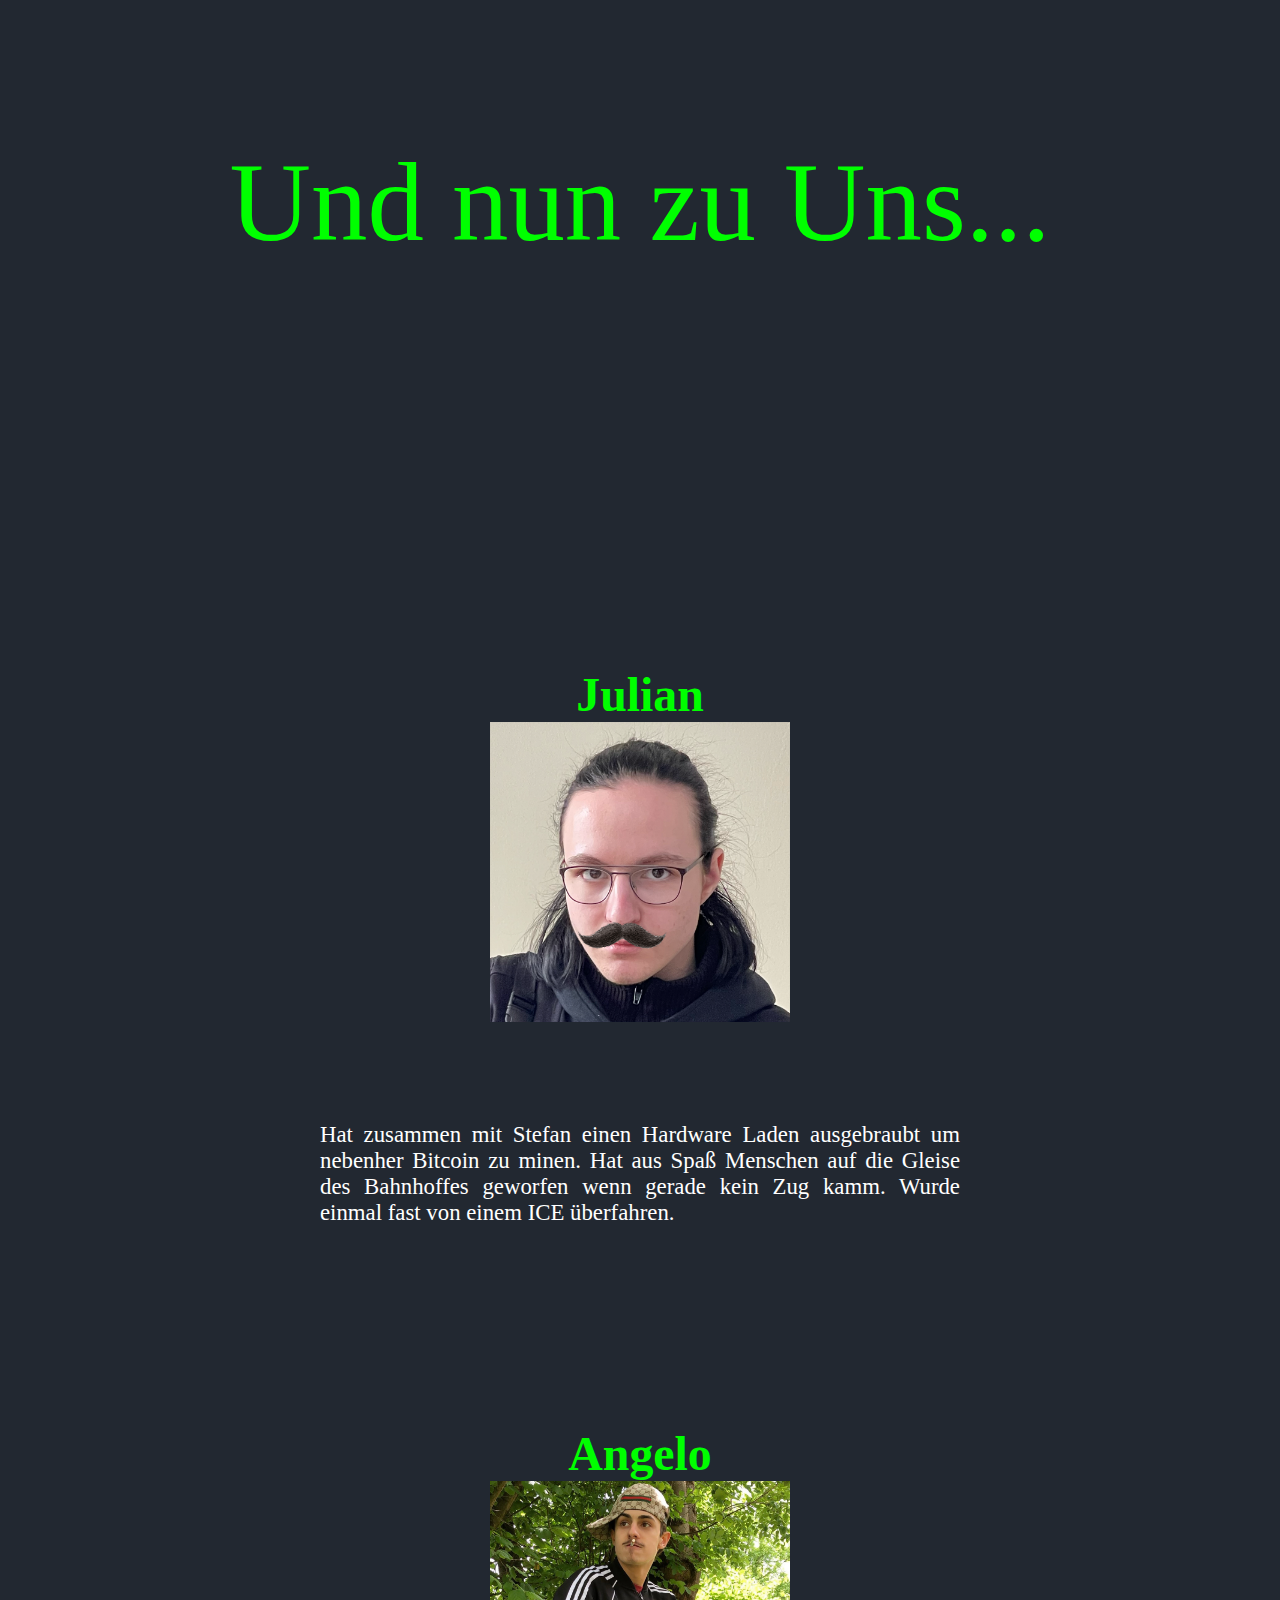
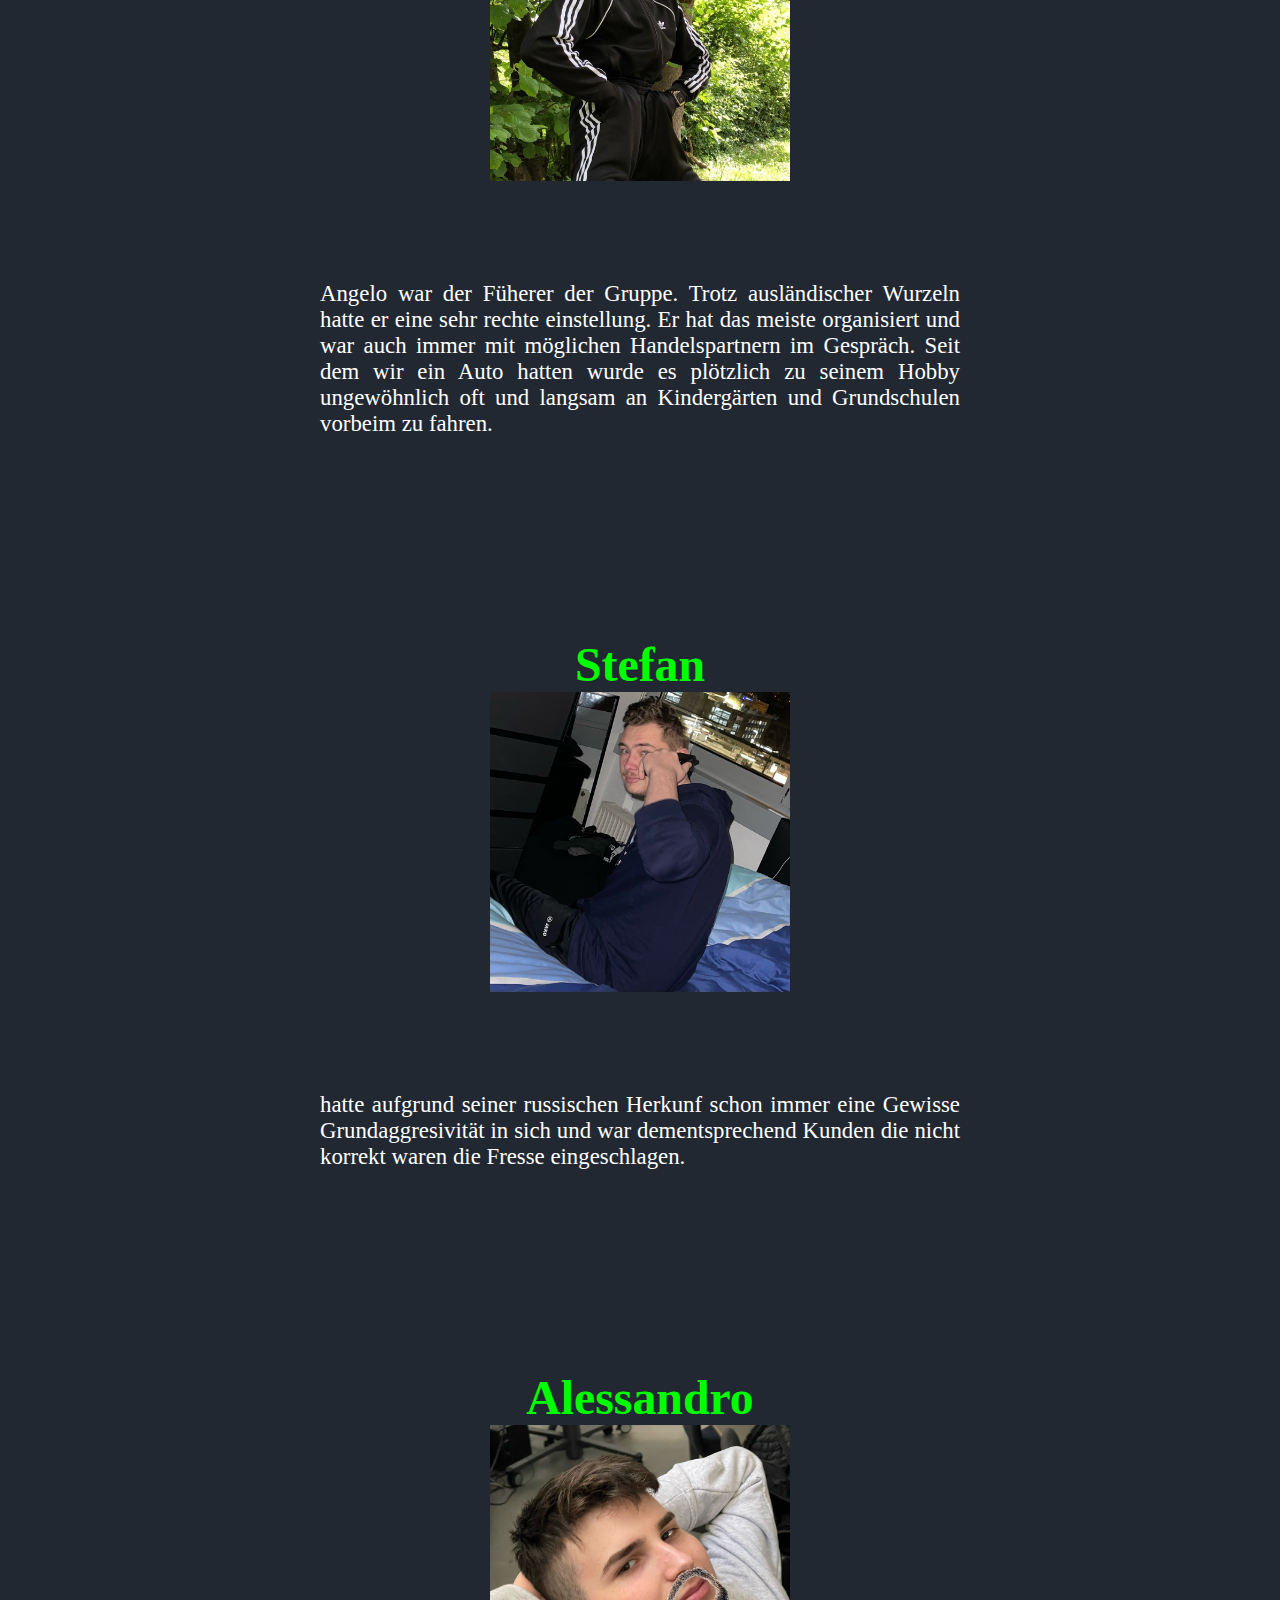
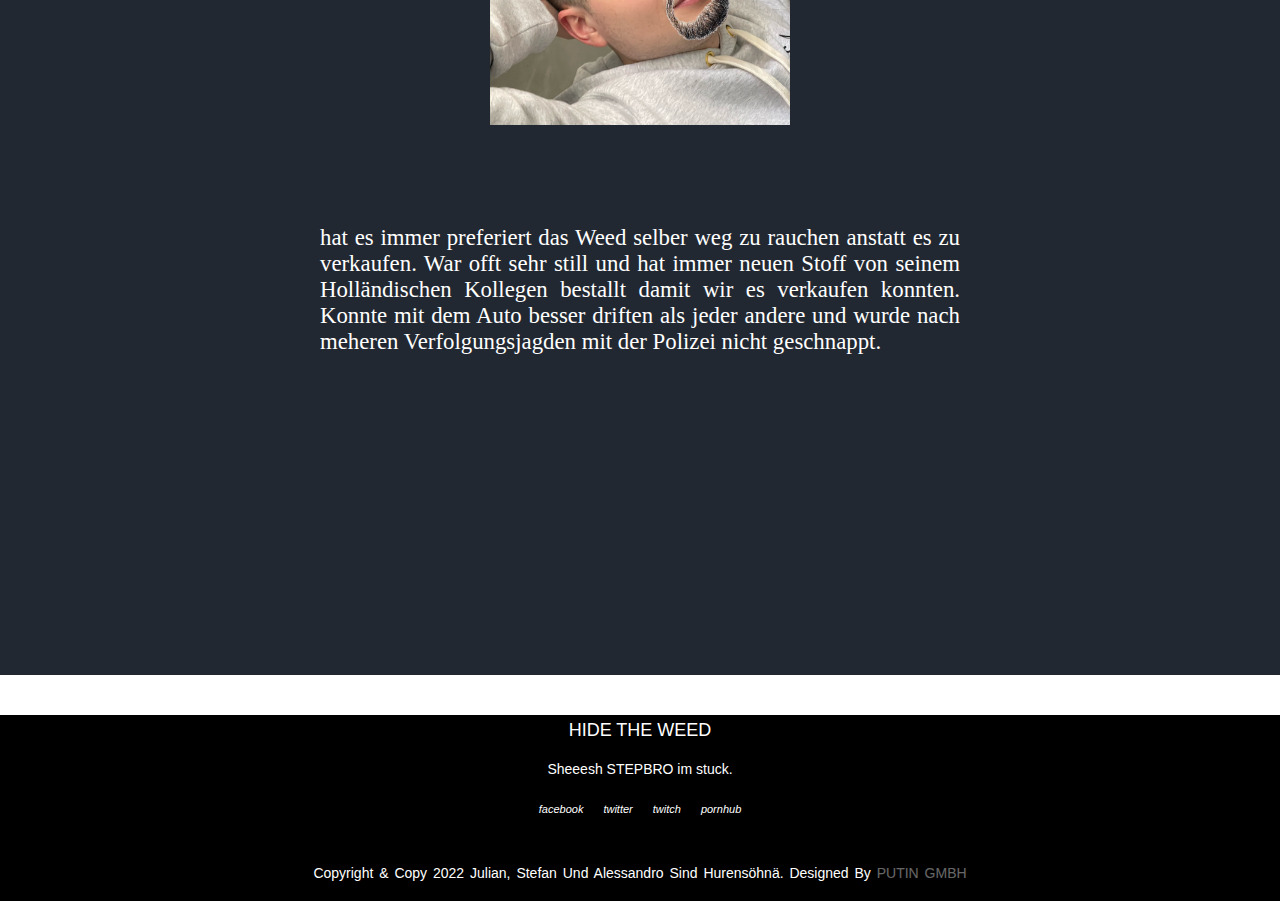
<file: Support.html>
<!DOCTYPE html>
<html lang="en">
  <head>
    <meta charset="UTF-8" />
    <meta http-equiv="X-UA-Compatible" content="IE=edge" />
    <meta name="viewport" content="width=device-width, initial-scale=1.0" />
    <title>Support</title>
    <link rel="stylesheet" href="./supportstyles.css" />
  </head>
  <body>
    <!-- Nav-leiste-->
    <header>
      <nav>
        <ul class="menu-list">
          <li class="link">
            <a href="/drugs.html" class="menu-item">
              <div>
                <div class="logo"></div>
                <h1>Sowjet Weed</h1>
              </div>
            </a>
          </li>

          <li class="droppy">
            <a href="/index.html" class="menu-item" id="drop-down">
              <h2>Sowjet Media</h2>
            </a>
            <!-- DROP DOWN MENU -->
            <ul class="drop-down_menu">
              <li>
                <a href="/discord.html" class="dropdown-item">Sowjet Dicord</a>
              </li>
              <li><a href="/drugs.html" class="dropdown-item">Drugs</a></li>
              <li><a href="/jdm.html" class="dropdown-item">JDM Cars</a></li>
              <li>
                <a href="/leagueoflegends.html" class="dropdown-item"
                  >League of Legends</a
                >
              </li>
              <li><a href="/news.html" class="dropdown-item">News</a></li>
            </ul>
            <!-- DROP DOWN MENU end-->
          </li>

          <li>
            <a href="/produkte.html" class="menu-item">
              <h2>Produkte</h2>
            </a>
          </li>

          <li>
            <a href="https://streamlabs.com/aragwin/tip" class="menu-item">
              <h2>ABOs</h2>
            </a>
          </li>

          <li>
            <a href="https://streamlabs.com/aragwin/tip" class="menu-item">
              <h2>Sicherheit</h2>
            </a>
          </li>

          <li>
            <a href="/Support.html" class="menu-item">
              <h2>Support</h2>
            </a>
          </li>

          <li>
            <a href="https://streamlabs.com/aragwin/tip" class="menu-item">
              <h2>Jobs</h2>
            </a>
          </li>

          <li id="login">
            <a href="https://streamlabs.com/aragwin/tip" class="menu-item">
              <h2>Anmelden</h2>
            </a>
          </li>
        </ul>
      </nav>
    </header>
    <!-- End of Nav-leiste-->
    <main>
      <div class="boxes">
        <div class="box box1">
          <div class="Intro">
            <h3>Die Menschen hinter dem ganzen Grass.</h3>
            <p class="textintro">
              Unser Team besteht aus vier Personen. Angefangen hat alles am
              Frankfurter Hauptbahnhof, dem wahrscheinlich bekanntestem Ort
              deutschlands um an ,,medizinisch wichtige Medikamente" zu kommen.
            </p>
            <iframe
              class="hbf"
              src="https://www.google.com/maps/embed?pb=!1m18!1m12!1m3!1d2558.8772195722067!2d8.662682751680178!3d50.10730507932852!2m3!1f0!2f0!3f0!3m2!1i1024!2i768!4f13.1!3m3!1m2!1s0x47bd0bffdba62d97%3A0x656e49a61f209b80!2sAm%20Hauptbahnhof%2C%2060329%20Frankfurt%20am%20Main!5e0!3m2!1sde!2sde!4v1648480418129!5m2!1sde!2sde"
              style="border: 0"
              allowfullscreen=""
              loading="lazy"
              referrerpolicy="no-referrer-when-downgrade"
            ></iframe>

            <h4>Vorgeschichte</h4>
            <p class="vorgeschichte">
              Unsere Familien kannten sich seit unserer Kindheit und wir sind im
              Stuttgarter Ghetto aufgewachsen. Bei einem Konzert einer Lokalen
              Band in einer Bar kamm es zu einem Bombenanschlag von Feministen
              die es unfair fanden das Männer mehr von dem Tankrabatten
              profitieren, da diese auch durschnitlich mehr mit dem Auto Fahren.
              Durch die Explosion stürtze das Gebäude ein und alle Personen die
              sich darin befanden starben. Wir befanden uns aber nicht in dem
              Lokal weil die Musik ehrlich gesagt grottig schlecht war. Unsere
              Eltern kammen alle ums Leben. Als weisen die wir nun waren
              entschieden wir das es in dem Ghetto nicht mehr sicher ist und
              fuhren ohne Tickets mit der Deustchen Bahn nach Frankfurt. Diese
              wahr zwar alles andere als pünktlich und wir kammen erst zwei
              wochen nach dem zeitplan an aber das war eigentlich egal. Wir
              bauten uns dort unser Eigenes Buisness auf indem wir irgendwelche
              Drogenjunkies zusammen geschlagen haben und deren ,,Medizin"
              weiterverkauften. Nach meheren Jahren hatten wir es Geschafft die
              meisten Konkurenten auszuschlaten und Gehörten zu den größten
              Lieferanten der Frankfurter Innenstadt. Nach Jahre Langem Grind in
              der Drogenindustrie konnten wir uns eine Lagerhalle und ein
              Fahzeug Leisten um Effizienter zu arbeiten. Wir hatten nun endlich
              auch einen geeigneten ort zum schlafen und mussten uns nicht mit
              Obdachlosen um ihre Decken streiten. Aber all diese Abreit hat
              sich ausgezahlt.
            </p>
          </div>
          <p class="sampletext">Und nun zu Uns...</p>
        </div>

        <div class="box box2">
          <div class="wir">
            <div>
              <h3>Julian</h3>
              <div class="Julian"></div>
              <p class="teaminfo">
                Hat zusammen mit Stefan einen Hardware Laden ausgebraubt um
                nebenher Bitcoin zu minen. Hat aus Spaß Menschen auf die Gleise
                des Bahnhoffes geworfen wenn gerade kein Zug kamm. Wurde einmal
                fast von einem ICE überfahren.
              </p>
            </div>
          </div>
        </div>
        <div class="box box3">
          <div class="wir">
            <div>
              <h3>Angelo</h3>
              <div class="Angelo"></div>
              <p class="teaminfo">
                Angelo war der Füherer der Gruppe. Trotz ausländischer Wurzeln
                hatte er eine sehr rechte einstellung. Er hat das meiste
                organisiert und war auch immer mit möglichen Handelspartnern im
                Gespräch. Seit dem wir ein Auto hatten wurde es plötzlich zu
                seinem Hobby ungewöhnlich oft und langsam an Kindergärten und
                Grundschulen vorbeim zu fahren.
              </p>
            </div>
          </div>
        </div>
        <div class="box box4">
          <div class="wir">
            <div>
              <h3>Stefan</h3>
              <div class="Stefan"></div>
              <p class="teaminfo">
                hatte aufgrund seiner russischen Herkunf schon immer eine
                Gewisse Grundaggresivität in sich und war dementsprechend Kunden
                die nicht korrekt waren die Fresse eingeschlagen.
              </p>
            </div>
          </div>
        </div>
        <div class="box box5">
          <div class="wir">
            <div>
              <h3>Alessandro</h3>
              <div class="Alessandro"></div>
              <p class="teaminfo">
                hat es immer preferiert das Weed selber weg zu rauchen anstatt
                es zu verkaufen. War offt sehr still und hat immer neuen Stoff
                von seinem Holländischen Kollegen bestallt damit wir es
                verkaufen konnten. Konnte mit dem Auto besser driften als jeder
                andere und wurde nach meheren Verfolgungsjagden mit der Polizei
                nicht geschnappt.
              </p>
            </div>
          </div>
        </div>
      </div>
    </main>
    <footer>
      <div class="footer-content">
        <h6>HIDE THE WEED</h6>
        <p>Sheeesh STEPBRO im stuck.</p>
        <ul class="socials">
          <li>
            <a href="https://youtu.be/o9FnkT-4r5w"
              ><i class="fa fa-facebook">facebook</i></a
            >
          </li>
          <li>
            <a href="https://youtu.be/tIq_Y1Wy2Do"
              ><i class="fa fa-twitter">twitter</i></a
            >
          </li>
          <li>
            <a href="https://youtu.be/JQAg1OkKn8w"
              ><i class="fa fa-twitch">twitch</i></a
            >
          </li>
          <li>
            <a href="https://youtu.be/iik25wqIuFo"
              ><i class="fa fa-youtube">pornhub</i></a
            >
          </li>
        </ul>
      </div>
      <div class="footer-bottom">
        <p>
          copyright & copy 2022 Julian, Stefan und Alessandro sind Hurensöhnä.
          designed by
          <span>Putin gmbh</span>
        </p>
      </div>
    </footer>
  </body>
</html>
</file>
<file: styles.css>
* {
  margin: 0;
  padding: 0;
  box-sizing: border-box;
}
html {
  scroll-behavior: smooth;
  font-size: 60%;
}

header {
  width: 100%;
  height: 100%;
}

.site1 {
  background-color: rgb(205, 0, 0);
  position: relative;
  overflow: hidden;
}

.site1-list {
  display: flex;
  flex-wrap: wrap;
  justify-content: center;
  align-items: center;
  list-style: none;
  min-height: 20vh;
  padding: 1rem;
  padding-bottom: 18rem;
}

.site1-item {
  color: yellow;
  text-decoration: none;
}

.site1-button {
  background-color: black;
  padding-top: 2rem;
  padding-bottom: 2rem;
  padding-left: 4rem;
  padding-right: 4rem;
  border-radius: 3rem;
  margin-left: 5rem;
  margin-right: 5rem;
}

#site1_img1 {
  background-image: url("./Dicordbild2.png");
  position: absolute;
  bottom: 0;
  left: -36rem;
  width: 80rem;
  height: 36rem;
  background-repeat: no-repeat;
  background-position: center;
  background-size: contain;
}

#site1_img2 {
  background-image: url("./Dicordbild1.png");
  position: absolute;
  bottom: 0;
  right: -26rem;
  width: 61.5rem;
  height: 36rem;
  background-repeat: no-repeat;
  background-position: center;
  background-position-x: right;
  background-size: contain;
}

.site2 {
  background-color: rgb(255, 255, 255);
  width: 100%;
  display: flex;
  align-items: center;
  padding-top: 12rem;
  padding-bottom: 12rem;
  padding-left: 17rem;
  padding-right: 14rem;
}

.site2_img {
  background-image: url("./IMG_3869.jpg");
  background-repeat: no-repeat;
  background-position: center;
  background-size: cover;
  width: 200rem;
  height: 40rem;
}

.textgridleft {
  padding-left: 30rem;
}

.textgridright {
  padding-right: 30rem;
}

.site3 {
  background-color: rgb(248, 248, 248);
  width: 100%;
  display: flex;
  align-items: center;
  padding-top: 12rem;
  padding-bottom: 12rem;
  padding-left: 14rem;
  padding-right: 17rem;
}
.site3_img {
  background-image: url("./IMG_3857.jpg");
  background-repeat: no-repeat;
  background-position: center;
  background-size: cover;
  width: 200rem;
  height: 40rem;
}

.site4 {
  background-color: rgb(255, 255, 255);
  width: 100%;
  display: flex;
  align-items: center;
  padding-top: 12rem;
  padding-bottom: 12rem;
  padding-left: 17rem;
  padding-right: 14rem;
}
.site4_img {
  background-image: url("./IMG_3841.jpg");
  background-repeat: no-repeat;
  background-position: center;
  background-size: cover;
  width: 200rem;
  height: 40rem;
}
.site5 {
  background-color: rgb(248, 248, 248);
}
.site5_img {
  background-image: url("./sowjetunion-flagge-100~3840x2160.jpeg");
  background-repeat: no-repeat;
  background-position: center;
  background-size: cover;
  width: 100rem;
  height: 50rem;
  margin: 8rem auto;
}

/* end of site */

.dicordbrowser {
  background-color: black;
  padding: 1rem;
  border-radius: 2rem;
}

h1 {
  font-size: 2rem;
}

h2 {
  font-family: sans-serif;
  font-size: 1.8rem;
  padding: 1rem;
}

h3 {
  font-family: inherit;
  font-size: 6rem;
  text-align: center;
  width: 80%;
  margin: 0 auto;
  padding-top: 10rem;
  padding-bottom: 5rem;
  color: yellow;
}

h4 {
  font-family: sans-serif;
  font-size: 5rem;
  text-align: left;
  width: 100%;
  margin: 0;
  padding-top: 0;
  padding-bottom: 0;
  color: rgb(35, 35, 35);
}

h5 {
  font-family: sans-serif;
  font-size: 2rem;
}

h6 {
  font-family: inherit;
  font-size: 6rem;
  text-align: center;
  width: 80%;
  margin: 0 auto;
  padding-top: 10rem;
  padding-bottom: 5rem;
  color: rgb(24, 24, 24);
}

.site5_text {
  font-family: sans-serif;
  font-size: 3rem;
  text-align: center;
  width: 100%;
  margin: 0 auto;
  color: rgb(35, 35, 35);
  padding-top: 10rem;
  padding-bottom: 5rem;
}

.site5-item {
  color: yellow;
  text-decoration: none;
  text-align: center;
}

.site5-button {
  background-color: black;
  padding-top: 1rem;
  padding-bottom: 1rem;
  padding-left: 3rem;
  padding-right: 3rem;
  border-radius: 3rem;
  margin-left: 63rem;
  margin-right: 63rem;
}

.site5_bottem {
  padding-bottom: 17rem;
}

.p24 {
  font-family: "Lucida Sans", "Lucida Sans Regular", "Lucida Grande",
    "Lucida Sans Unicode", Geneva, Verdana, sans-serif;
  font-size: 2rem;
  text-align: left;
  width: 100%;
  margin: 0;
  padding-top: 3rem;
  padding-bottom: 0;
  color: rgb(35, 35, 35);
  line-height: 3.5rem;
}

.p5 {
  font-family: sans-serif;
  font-size: 2rem;
  text-align: center;
  width: 70%;
  margin: 0 auto;
  padding-bottom: 3.3rem;
  line-height: 3.5rem;
  color: rgb(49, 49, 49);
}

.ptext {
  font-family: sans-serif;
  font-size: 2rem;
  text-align: center;
  width: 55%;
  margin: 0 auto;
  padding-bottom: 3.3rem;
  line-height: 3.5rem;
  color: yellow;
}

.menu-list {
  display: flex;
  flex-wrap: wrap;
  justify-content: space-between;
  align-items: center;
  background-color: rgb(205, 0, 0);
  list-style: none;
  min-height: 10vh;
  padding: 1rem;
  box-shadow: 0 0.5rem 2rem rgba(2, 2, 2, 0.137);
  z-index: 1;
  position: relative;
}

.link div {
  display: flex;
  justify-content: space-between;
  align-items: center;
  gap: 1rem;
}

.menu-item {
  color: yellow;
  text-decoration: none;
}

#login {
  background-color: black;
  padding: 0;
  border-radius: 2rem;
}
.logo {
  background-image: url("./2000px-Hammer_and_sickle.png");
  width: 3rem;
  height: 3rem;
  background-repeat: no-repeat;
  background-position: center;
  background-size: cover;
}

/* DROP DOWN MENU */
.droppy {
  position: relative;
}
.drop-down_menu {
  display: none;
}
.drop-down_menu.active {
  display: block;
  position: absolute;
  list-style: none;
  font-size: 2rem;
  background-color: rgb(43, 43, 43);
  box-shadow: 0 0.5rem 2rem rgba(2, 2, 2, 0.137);
  left: 0;
  right: 0;
  padding: 1rem;
}
.drop-down_menu.active li {
  padding: 2rem;
}

.dropdown-item {
  color: rgb(255, 0, 0);
  text-decoration: none;
  text-align: center;
}
/* DROP DOWN MENU END*/
footer {
  position: absolute;
  height: auto;
  width: 100vw;
  font-family: sans-serif;
  padding-top: 40px;
  color: rgb(255, 255, 255);
}
.footer-content {
  background-color: black;
  display: flex;
  align-items: center;
  justify-content: center;
  flex-direction: column;
  text-align: center;
}
.footer-content h6 {
  font-size: 1.8rem;
  font-weight: 400;
  text-transform: capitalize;
  line-height: 3rem;
}
.footer-content p {
  max-width: 500px;
  margin: 10px auto;
  line-height: 28px;
  font-size: 14px;
}
.socials {
  list-style: none;
  display: flex;
  align-items: center;
  justify-content: center;
  margin: 1rem 0 3rem 0;
}
.socials li {
  margin: 0 10px;
}
.socials a {
  text-decoration: none;
  color: rgb(255, 255, 255);
}
.socials a i {
  font-size: 1.1rem;
  transition: color 0.4s ease;
}
.socials a:hover i {
  color: aqua;
}

.footer-bottom {
  background-color: rgb(0, 0, 0);
  width: 100vw;
  padding: 20px 0;
  text-align: center;
}
.footer-bottom p {
  font-size: 14px;
  word-spacing: 2px;
  text-transform: capitalize;
}
.footer-bottom span {
  text-transform: uppercase;
  opacity: 0.4;
  font-weight: 200;
}
</file>
<file: drugssytles.css>
* {
  margin: 0;
  padding: 0;
  box-sizing: border-box;
}
html {
  scroll-behavior: smooth;
  font-size: 62.5%;
}

/* Header start*/

header {
  width: 100%;
  height: 100%;
}

.menu-list {
  display: flex;
  flex-wrap: wrap;
  justify-content: space-between;
  align-items: center;
  background-color: rgb(30, 31, 43);
  list-style: none;
  min-height: 10vh;
  padding: 1rem;
  box-shadow: 0 0.5rem 2rem rgba(2, 2, 2, 0.137);
  z-index: 1;
  position: relative;
}

.link div {
  display: flex;
  justify-content: space-between;
  align-items: center;
  gap: 1rem;
}

.menu-item {
  color: rgb(0, 255, 0);
  text-decoration: none;
}

.logo {
  background-image: url("./weedicon2.png");
  width: 3rem;
  height: 3rem;
  background-repeat: no-repeat;
  background-position: center;
  background-size: cover;
}

#login {
  background-color: black;
  padding: 0;
  border-radius: 2rem;
}

/* Header end */

/* DROP DOWN MENU */
.droppy {
  position: relative;
}
.drop-down_menu {
  display: none;
}
.drop-down_menu.active {
  display: block;
  position: absolute;
  list-style: none;
  font-size: calc(0.5rem + 1vw);
  background-color: rgb(43, 43, 43);
  box-shadow: 0 0.5rem 1rem rgba(2, 2, 2, 0.137);
  left: 0;
  right: 0;
  padding: 0.25rem;
}
.drop-down_menu.active li {
  padding: 2rem;
}

.dropdown-item {
  color: rgb(255, 0, 0);
  text-decoration: none;
  text-align: center;
}
/* DROP DOWN MENU END*/

/* Site1 Start */

.site1 {
  display: flex;
  justify-content: center;
  align-items: center;
  flex-direction: row;
  flex-wrap: wrap;
  text-decoration: none;
  background-color: #222831;
  position: relative;
  overflow: hidden;
  width: 100%;
  margin: 0 auto;
  padding-bottom: 20rem;
  display: grid;
  background-color: #222831;
}

.intro-text {
  /* width: 80%;
  margin: 0 auto; */
  display: flex;
  justify-content: center;
  align-items: center;
  list-style: none;
}

.sampleText {
  position: relative;
  align-items: center;
  list-style: none;
  padding-top: 10rem;
  z-index: 3;
}

.site1_img_r {
  background-image: url("./WeedBud1.png");
  background-repeat: no-repeat;
  background-position: center;
  background-size: contain;
  position: absolute;
  width: 40rem;
  height: 40rem;
  bottom: 10rem;
  right: 0;
  z-index: 0;
}

.site1_img_l {
  background-image: url("./WeedBud2.png");
  background-repeat: no-repeat;
  background-position: center;
  background-size: contain;
  position: absolute;
  width: 40rem;
  height: 40rem;
  bottom: 10rem;
  left: 0;
  z-index: 1;
}
/* End of Site 1 */

/* Start of Site 2 */
.site2 {
  display: grid;
  justify-content: center;
  align-items: center;
  flex-direction: row;
  flex-wrap: wrap;
  background-color: #222831;
  position: relative;
  overflow: hidden;
  width: 100%;
  margin: 0 auto;
  padding-bottom: 20rem;
  display: grid;
  background-color: #222831;
}

.site1-list {
  list-style: none;
}

.site2-img-prerolled {
  background-image: url("./Preroled.png");
  background-repeat: no-repeat;
  background-position: center;
  background-size: contain;
  position: relative;
  margin: 0 auto;
  width: 40rem;
  height: 40rem;
}

.site2-img-indica {
  background-image: url("./Indica.png");
  background-repeat: no-repeat;
  background-position: center;
  background-size: contain;
  position: relative;
  margin: 0 auto;
  width: 40rem;
  height: 40rem;
}

.site2-img-sativa {
  background-image: url("./Sativa.png");
  background-repeat: no-repeat;
  background-position: center;
  background-size: contain;
  position: relative;
  margin: 0 auto;
  width: 40rem;
  height: 40rem;
}

.site2-img-hash {
  background-image: url("./Hash.png");
  background-repeat: no-repeat;
  background-position: center;
  background-size: contain;
  position: relative;
  margin: 0 auto;
  width: 40rem;
  height: 40rem;
}

/* Fonts Start */

.Sorten {
  text-align: center;
  font-size: calc(2rem + 1vw);
  color: rgb(82, 170, 82);
  width: 100%;
}

h1 {
  font-family: sans-serif;
  font-size: calc(0.6rem + 1vw);
  padding: 1rem;
}

h2 {
  font-family: sans-serif;
  font-size: calc(0.6rem + 1vw);
  padding: 1rem;
}

h3 {
  text-align: center;
  text-decoration: none;
  margin: 0 auto;
  font-size: calc(11rem + 1vw);
  padding-top: 5rem;
  color: rgb(82, 170, 82);
  width: 90%;
}

h4 {
  text-align: center;
  text-decoration: none;
  margin: 0 auto;
  font-size: calc(7rem + 1vw);
  padding-top: 5rem;
  color: rgb(82, 170, 82);
  width: 100%;
}

/* Box grid */

.boxes {
  display: grid;
  margin-top: 15rem;
  background-color: #222831;
  grid-template-areas:
    "box1 box2 "
    "box3 box4";
}
.box {
  padding: 2rem;
}
.box1 {
  background-color: white;
  grid-area: box1;
}
.box2 {
  background-color: white;
  grid-area: box2;
}
.box3 {
  background-color: white;
  grid-area: box3;
}
.box4 {
  background-color: white;
  grid-area: box4;
}

footer {
  position: absolute;
  height: auto;
  width: 100vw;
  font-family: sans-serif;
  padding-top: 40px;
  color: rgb(255, 255, 255);
}
.footer-content {
  background-color: black;
  display: flex;
  align-items: center;
  justify-content: center;
  flex-direction: column;
  text-align: center;
}
.footer-content h6 {
  font-size: 1.8rem;
  font-weight: 400;
  text-transform: capitalize;
  line-height: 3rem;
}
.footer-content p {
  max-width: 500px;
  margin: 10px auto;
  line-height: 28px;
  font-size: 14px;
}
.socials {
  list-style: none;
  display: flex;
  align-items: center;
  justify-content: center;
  margin: 1rem 0 3rem 0;
}
.socials li {
  margin: 0 10px;
}
.socials a {
  text-decoration: none;
  color: rgb(255, 255, 255);
}
.socials a i {
  font-size: 1.1rem;
  transition: color 0.4s ease;
}
.socials a:hover i {
  color: aqua;
}

.footer-bottom {
  background-color: rgb(0, 0, 0);
  width: 100vw;
  padding: 20px 0;
  text-align: center;
}
.footer-bottom p {
  font-size: 14px;
  word-spacing: 2px;
  text-transform: capitalize;
}
.footer-bottom span {
  text-transform: uppercase;
  opacity: 0.4;
  font-weight: 200;
}

@media all and (max-width: 1100px) {
  .site1 {
    display: flex;
    justify-content: center;
    align-items: center;
    flex-direction: row;
    flex-wrap: wrap;
    background-color: #222831;
    position: relative;
    overflow: hidden;
    width: 100%;
    margin: 0 auto;
    padding-bottom: 50rem;
    display: grid;
    background-color: #222831;
  }

  .site1_img_l {
    width: 0%;
    height: 0%;
  }

  .site1_img_r {
    width: 0%;
    height: 0%;
  }

  .site1_img_mobile {
    background-image: url("./WeedBud1.png");
    background-repeat: no-repeat;
    background-position: center;
    background-size: contain;
    position: absolute;
    margin-top: 60rem;
    width: 100%;
    height: 40rem;
    bottom: 10rem;
    z-index: 5;
  }

  .site2-img-prerolled {
    background-image: url("./Preroled.png");
    background-repeat: no-repeat;
    background-position: center;
    background-size: contain;
    position: relative;
    margin: 0 auto;
    width: 30rem;
    height: 30rem;
  }

  .site2-img-indica {
    background-image: url("./Indica.png");
    background-repeat: no-repeat;
    background-position: center;
    background-size: contain;
    position: relative;
    margin: 0 auto;
    width: 30rem;
    height: 30rem;
  }

  .site2-img-sativa {
    background-image: url("./Sativa.png");
    background-repeat: no-repeat;
    background-position: center;
    background-size: contain;
    position: relative;
    margin: 0 auto;
    width: 30rem;
    height: 30rem;
  }

  .site2-img-hash {
    background-image: url("./Hash.png");
    background-repeat: no-repeat;
    background-position: center;
    background-size: contain;
    position: relative;
    margin: 0 auto;
    width: 30rem;
    height: 30rem;
  }

  .sampleText {
    position: relative;
    align-items: center;
    list-style: none;
    z-index: 3;
    padding-top: 0;
  }

  h1 {
    font-family: sans-serif;
    font-size: calc(0.6rem + 4vw);
    padding: 1rem;
  }

  h2 {
    font-family: sans-serif;
    font-size: calc(0.6rem + 4vw);
    padding: 1rem;
  }

  h3 {
    text-align: center;
    text-decoration: none;
    margin: 0 auto;
    font-size: calc(8rem + 1vw);
    padding-top: 5rem;
    color: rgb(82, 170, 82);
    width: 90%;
  }

  h4 {
    text-align: center;
    text-decoration: none;
    margin: 0 auto;
    font-size: calc(4rem + 1vw);
    padding-top: 2rem;
    padding-bottom: 2rem;
    color: rgb(82, 170, 82);
    width: 100%;
  }

  .boxes {
    display: grid;
    margin-top: 5rem;
    grid-template-areas:
      "box1"
      "box2"
      "box3"
      "box4";
  }
} ;
</file>
<file: produktesytles.css>
* {
  margin: 0;
  padding: 0;
  box-sizing: border-box;
}
html {
  scroll-behavior: smooth;
  font-size: 62.5%;
}

/* Header start*/

header {
  width: 100%;
  height: 100%;
}

.menu-list {
  display: flex;
  flex-wrap: wrap;
  justify-content: space-between;
  align-items: center;
  background-color: rgb(30, 31, 43);
  list-style: none;
  min-height: 10vh;
  padding: 1rem;
  box-shadow: 0 0.5rem 2rem rgba(2, 2, 2, 0.137);
  z-index: 1;
  position: relative;
}

.link div {
  display: flex;
  justify-content: space-between;
  align-items: center;
  gap: 1rem;
}

.menu-item {
  color: rgb(0, 255, 0);
  text-decoration: none;
}

.logo {
  background-image: url("./weedicon2.png");
  width: 3rem;
  height: 3rem;
  background-repeat: no-repeat;
  background-position: center;
  background-size: cover;
}

#login {
  background-color: black;
  padding: 0;
  border-radius: 2rem;
}

/* Header end */

/* DROP DOWN MENU */
.droppy {
  position: relative;
}
.drop-down_menu {
  display: none;
}
.drop-down_menu.active {
  display: block;
  position: absolute;
  list-style: none;
  font-size: calc(0.5rem + 1vw);
  background-color: rgb(43, 43, 43);
  box-shadow: 0 0.5rem 1rem rgba(2, 2, 2, 0.137);
  left: 0;
  right: 0;
  padding: 0.25rem;
}
.drop-down_menu.active li {
  padding: 2rem;
}

.dropdown-item {
  color: rgb(255, 0, 0);
  text-decoration: none;
  text-align: center;
}
/* DROP DOWN MENU END*/

h1 {
  font-family: sans-serif;
  font-size: calc(0.6rem + 1vw);
  padding: 1rem;
}

h2 {
  font-family: sans-serif;
  font-size: calc(0.6rem + 1vw);
  padding: 1rem;
}
h3 {
  text-align: center;
  font-size: calc(1rem + 1vw);
  color: rgb(0, 255, 0);
  width: 100%;
}
p {
  text-align: center;
  font-size: calc(0.1rem + 1vw);
  color: white;
  width: 100%;
}
/* Box grid */

.boxes {
  display: grid;
  background-color: #222831;
  grid-template-areas:
    "box1 box2"
    "box3 box4"
    "box5 box6"
    "box7 box8"
    "box9 box10";
}
.box {
  padding: 2rem;
}
.box1 {
  background-color: #222831;
  grid-area: box1;
}
.box2 {
  background-color: #222831;
  grid-area: box2;
}
.box3 {
  background-color: #222831;
  grid-area: box3;
}
.box4 {
  background-color: #222831;
  grid-area: box4;
}
.box5 {
  background-color: #222831;
  grid-area: box5;
}
.box6 {
  background-color: #222831;
  grid-area: box6;
}
.box7 {
  background-color: #222831;
  grid-area: box7;
}
.box8 {
  background-color: #222831;
  grid-area: box8;
}
.box9 {
  background-color: #222831;
  grid-area: box9;
}
.box10 {
  background-color: #222831;
  grid-area: box10;
}

footer {
  position: absolute;
  height: auto;
  width: 100vw;
  font-family: sans-serif;
  padding-top: 40px;
  color: rgb(255, 255, 255);
}
.footer-content {
  background-color: black;
  display: flex;
  align-items: center;
  justify-content: center;
  flex-direction: column;
  text-align: center;
}
.footer-content h6 {
  font-size: 1.8rem;
  font-weight: 400;
  text-transform: capitalize;
  line-height: 3rem;
}
.footer-content p {
  max-width: 500px;
  margin: 10px auto;
  line-height: 28px;
  font-size: 14px;
}
.socials {
  list-style: none;
  display: flex;
  align-items: center;
  justify-content: center;
  margin: 1rem 0 3rem 0;
}
.socials li {
  margin: 0 10px;
}
.socials a {
  text-decoration: none;
  color: rgb(255, 255, 255);
}
.socials a i {
  font-size: 1.1rem;
  transition: color 0.4s ease;
}
.socials a:hover i {
  color: aqua;
}

.footer-bottom {
  background-color: rgb(0, 0, 0);
  width: 100vw;
  padding: 20px 0;
  text-align: center;
}
.footer-bottom p {
  font-size: 14px;
  word-spacing: 2px;
  text-transform: capitalize;
}
.footer-bottom span {
  text-transform: uppercase;
  opacity: 0.4;
  font-weight: 200;
}

@media all and (max-width: 1100px) {
  .boxes {
    display: grid;
    background-color: #222831;
    grid-template-areas:
      "box1"
      "box2"
      "box3"
      "box4"
      "box5"
      "box6"
      "box7"
      "box8"
      "box9"
      "box10";
  }
  h1 {
    font-family: sans-serif;
    font-size: calc(0.6rem + 4vw);
    padding: 1rem;
  }

  h2 {
    font-family: sans-serif;
    font-size: calc(0.6rem + 4vw);
    padding: 1rem;
  }
  h3 {
    text-align: center;
    font-size: calc(2rem + 1vw);
    color: rgb(0, 255, 0);
    width: 100%;
  }
  p {
    text-align: center;
    font-size: calc(1rem + 1vw);
    color: white;
    width: 100%;
  }
}
</file>
<file: supportstyles.css>
* {
  margin: 0;
  padding: 0;
  box-sizing: border-box;
}
html {
  scroll-behavior: smooth;
  font-size: 62.5%;
}

/* Header start*/

header {
  width: 100%;
  height: 100%;
}

.menu-list {
  display: flex;
  flex-wrap: wrap;
  justify-content: space-between;
  align-items: center;
  background-color: rgb(30, 31, 43);
  list-style: none;
  min-height: 10vh;
  padding: 1rem;
  box-shadow: 0 0.5rem 2rem rgba(2, 2, 2, 0.137);
  z-index: 1;
  position: relative;
}

.link div {
  display: flex;
  justify-content: space-between;
  align-items: center;
  gap: 1rem;
}

.menu-item {
  color: rgb(0, 255, 0);
  text-decoration: none;
}

.logo {
  background-image: url("./weedicon2.png");
  width: 3rem;
  height: 3rem;
  background-repeat: no-repeat;
  background-position: center;
  background-size: cover;
}

#login {
  background-color: black;
  padding: 0;
  border-radius: 2rem;
}

/* Header end */

/* DROP DOWN MENU */
.droppy {
  position: relative;
}
.drop-down_menu {
  display: none;
}
.drop-down_menu.active {
  display: block;
  position: absolute;
  list-style: none;
  font-size: calc(0.5rem + 1vw);
  background-color: rgb(43, 43, 43);
  box-shadow: 0 0.5rem 1rem rgba(2, 2, 2, 0.137);
  left: 0;
  right: 0;
  padding: 0.25rem;
}
.drop-down_menu.active li {
  padding: 2rem;
}

.dropdown-item {
  color: rgb(255, 0, 0);
  text-decoration: none;
  text-align: center;
}
/* DROP DOWN MENU END*/
main {
  display: flex;
  justify-content: center;
  align-items: center;
  flex-direction: row;
  flex-wrap: wrap;
  text-decoration: none;
  background-color: #222831;
  position: relative;
  overflow: hidden;
  width: 100%;
  margin: 0 auto;
  padding-bottom: 20rem;
  display: grid;
  background-color: #222831;
}

.hbf {
  height: 40rem;
  width: 100%;
}

h1 {
  font-family: sans-serif;
  font-size: calc(0.6rem + 1vw);
  padding: 1rem;
}

h2 {
  font-family: sans-serif;
  font-size: calc(0.6rem + 1vw);
  padding: 1rem;
}
h3 {
  text-align: center;
  font-size: calc(3.5rem + 1vw);
  color: rgb(0, 255, 0);
  width: 100%;
  padding-top: 6rem;
}
h4 {
  text-align: center;
  font-size: calc(2rem + 1vw);
  color: rgb(0, 255, 0);
  width: 100%;
  padding-top: 20rem;
}

.sampletext {
  text-align: center;
  font-size: calc(10rem + 1vw);
  color: rgb(0, 255, 0);
  width: 100%;
  padding-top: 20rem;
  padding-bottom: 30rem;
}

.textintro {
  text-align: center;
  font-size: calc(2rem + 1vw);
  color: white;
  width: 100%;
  padding: 5rem;
}

.vorgeschichte {
  text-align: justify;
  font-size: calc(1rem + 1vw);
  color: white;
  width: 100%;
  padding: 5rem;
  padding-bottom: 10rem;
}
.teaminfo {
  text-align: justify;
  font-size: calc(1rem + 1vw);
  color: white;
  width: 100%;
  padding-top: 10rem;
  padding-bottom: 10rem;
  padding-left: 30rem;
  padding-right: 30rem;
}
/* Img */
.Julian {
  background-image: url("./Julian.png");
  background-repeat: no-repeat;
  background-position: center;
  background-size: contain;
  position: relative;
  margin: 0 auto;
  width: 30rem;
  height: 30rem;
}
.Angelo {
  background-image: url("./Dumemrknecht.jpg");
  background-repeat: no-repeat;
  background-position: center;
  background-size: contain;
  position: relative;
  margin: 0 auto;
  width: 30rem;
  height: 30rem;
}
.Stefan {
  background-image: url("./Stefan.png");
  background-repeat: no-repeat;
  background-position: center;
  background-size: contain;
  position: relative;
  margin: 0 auto;
  width: 30rem;
  height: 30rem;
}
.Alessandro {
  background-image: url("./Alesandro.png");
  background-repeat: no-repeat;
  background-position: center;
  background-size: contain;
  position: relative;
  margin: 0 auto;
  width: 30rem;
  height: 30rem;
}
/* Box grid */

.boxes {
  display: grid;
  background-color: #222831;
  grid-template-areas:
    "box1"
    "box2"
    "box3"
    "box4"
    "box5";
}
.box {
  padding: 2rem;
}
.box1 {
  background-color: #222831;
  grid-area: box1;
}
.box2 {
  background-color: #222831;
  grid-area: box2;
}
.box3 {
  background-color: #222831;
  grid-area: box3;
}
.box4 {
  background-color: #222831;
  grid-area: box4;
}
.box5 {
  background-color: #222831;
  grid-area: box5;
}

footer {
  position: absolute;
  height: auto;
  width: 100vw;
  font-family: sans-serif;
  padding-top: 40px;
  color: rgb(255, 255, 255);
}
.footer-content {
  background-color: black;
  display: flex;
  align-items: center;
  justify-content: center;
  flex-direction: column;
  text-align: center;
}
.footer-content h6 {
  font-size: 1.8rem;
  font-weight: 400;
  text-transform: capitalize;
  line-height: 3rem;
}
.footer-content p {
  max-width: 500px;
  margin: 10px auto;
  line-height: 28px;
  font-size: 14px;
}
.socials {
  list-style: none;
  display: flex;
  align-items: center;
  justify-content: center;
  margin: 1rem 0 3rem 0;
}
.socials li {
  margin: 0 10px;
}
.socials a {
  text-decoration: none;
  color: rgb(255, 255, 255);
}
.socials a i {
  font-size: 1.1rem;
  transition: color 0.4s ease;
}
.socials a:hover i {
  color: aqua;
}

.footer-bottom {
  background-color: rgb(0, 0, 0);
  width: 100vw;
  padding: 20px 0;
  text-align: center;
}
.footer-bottom p {
  font-size: 14px;
  word-spacing: 2px;
  text-transform: capitalize;
}
.footer-bottom span {
  text-transform: uppercase;
  opacity: 0.4;
  font-weight: 200;
}

@media all and (max-width: 1100px) {
  main {
    display: flex;
    justify-content: center;
    align-items: center;
    flex-direction: row;
    flex-wrap: wrap;
    background-color: #222831;
    position: relative;
    overflow: hidden;
    width: 100%;
    margin: 0 auto;
    padding-bottom: 50rem;
    display: grid;
    background-color: #222831;
  }
  .boxes {
    display: grid;
    background-color: #222831;
    grid-template-areas:
      "box1"
      "box2"
      "box3"
      "box4"
      "box5";
  }
  h1 {
    font-family: sans-serif;
    font-size: calc(0.6rem + 4vw);
    padding: 1rem;
  }

  h2 {
    font-family: sans-serif;
    font-size: calc(0.6rem + 4vw);
    padding: 1rem;
  }
  h3 {
    text-align: center;
    font-size: calc(4rem);
    color: rgb(0, 255, 0);
    padding-left: 5rem;
    padding-right: 5rem;
  }
  h4 {
    text-align: center;
    font-size: calc(3rem + 1vw);
    color: rgb(0, 255, 0);
    width: 100%;
    padding-top: 20rem;
  }
  .hbf {
    height: 30rem;
    width: 50rem;
  }
  .textintro {
    text-align: center;
    font-size: calc(1.3rem + 1vw);
    color: white;
    width: 100%;
    padding-left: 10rem;
    padding-right: 10rem;
  }
  .vorgeschichte {
    text-align: justify;
    font-size: calc(1.5rem + 1vw);
    color: white;
    width: 100%;
    padding-left: 10rem;
    padding-right: 10rem;
    padding-bottom: 10rem;
  }
  .sampletext {
    text-align: center;
    font-size: calc(3rem + 1vw);
    color: rgb(0, 255, 0);
    width: 100%;
    padding-top: 10rem;
    padding-bottom: 15rem;
  }
  .teaminfo {
    text-align: justify;
    font-size: calc(1.5rem + 1vw);
    color: white;
    width: 100%;
    padding-top: 10rem;
    padding-bottom: 10rem;
    padding-left: 10rem;
    padding-right: 10rem;
  }
  .Julian {
    width: 25rem;
    height: 25rem;
  }
  .Angelo {
    width: 25rem;
    height: 25rem;
  }
  .Stefan {
    width: 25rem;
    height: 25rem;
  }
  .Alessandro {
    width: 25rem;
    height: 25rem;
  }
}
</file>
